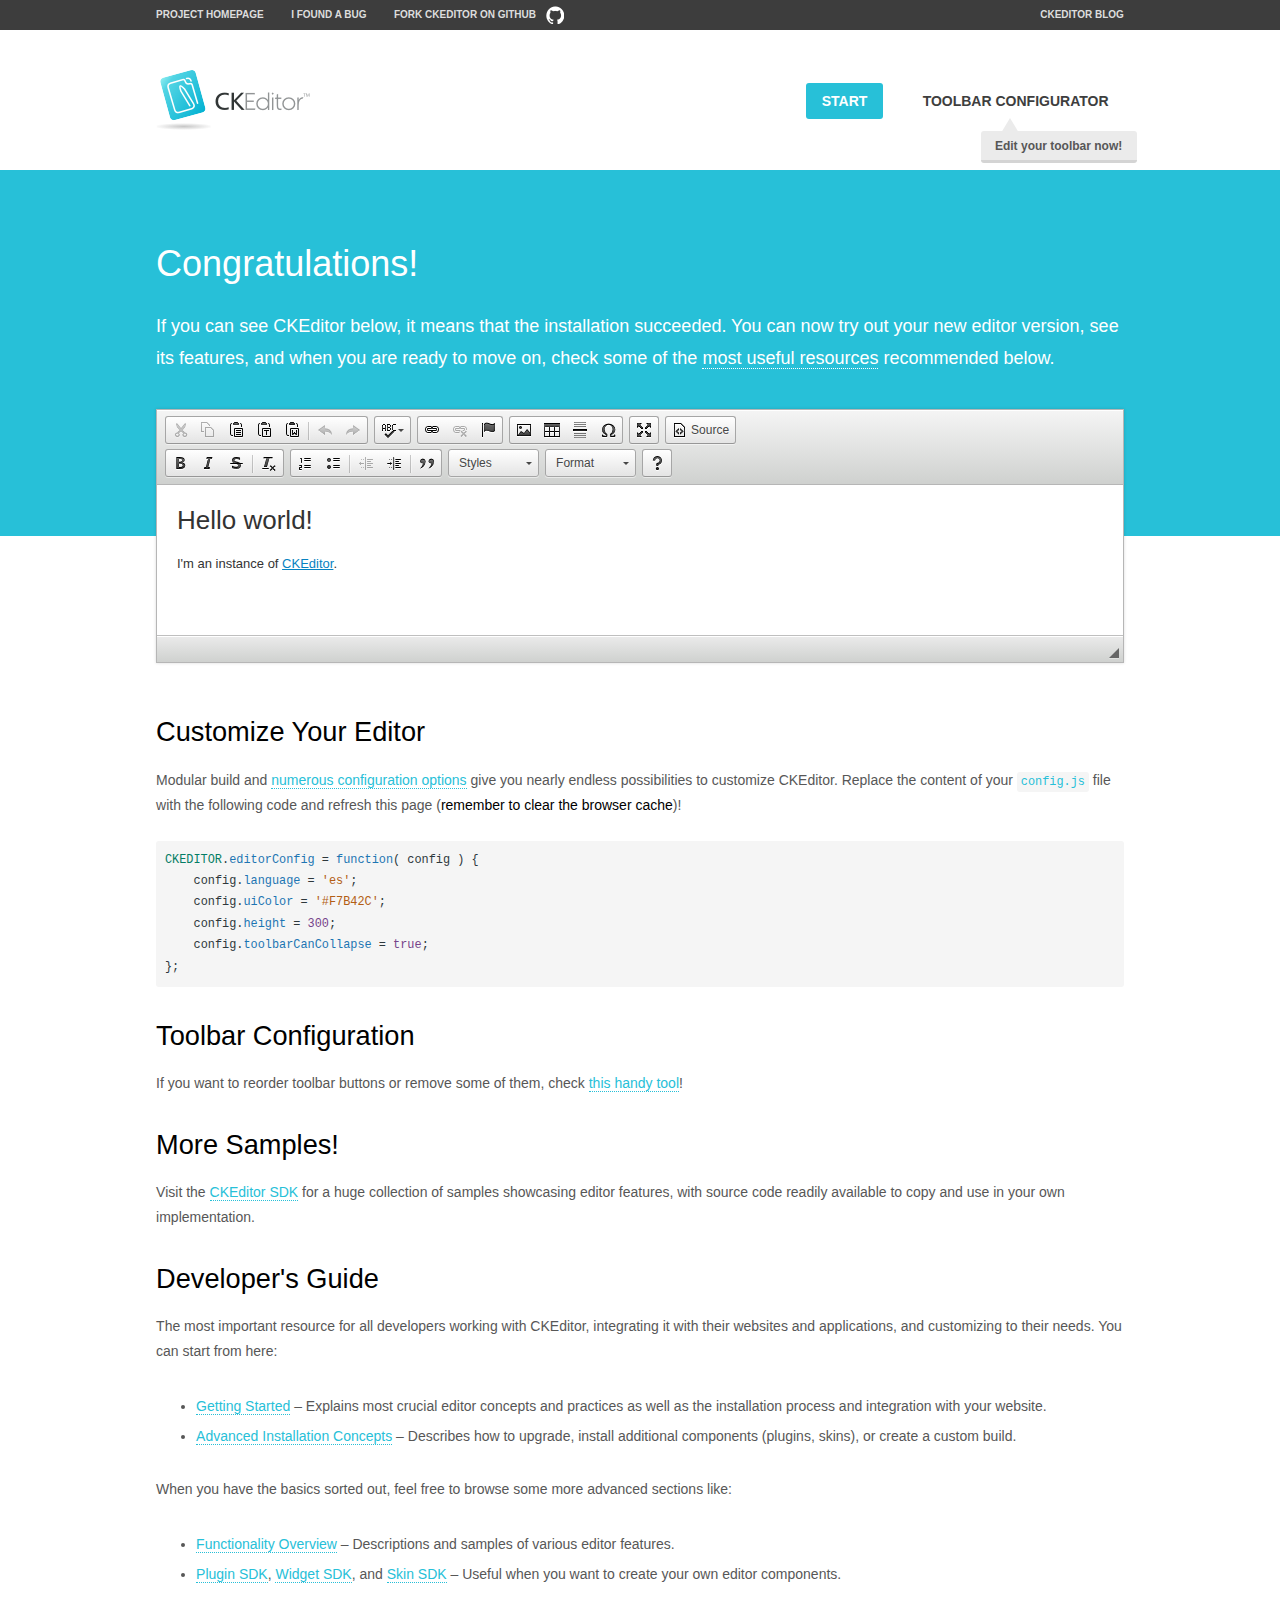
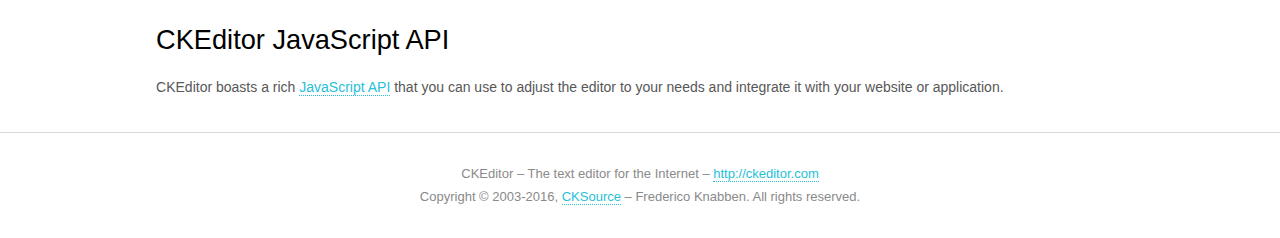
<file: assets/ckeditor/samples/index.html>
<!DOCTYPE html>
<!--
Copyright (c) 2003-2016, CKSource - Frederico Knabben. All rights reserved.
For licensing, see LICENSE.md or http://ckeditor.com/license
-->
<html>
<head>
	<meta charset="utf-8">
	<title>CKEditor Sample</title>
	<script src="../ckeditor.js"></script>
	<script src="js/sample.js"></script>
	<link rel="stylesheet" href="css/samples.css">
	<link rel="stylesheet" href="toolbarconfigurator/lib/codemirror/neo.css">
</head>
<body id="main">

<nav class="navigation-a">
	<div class="grid-container">
		<ul class="navigation-a-left grid-width-70">
			<li><a href="http://ckeditor.com">Project Homepage</a></li>
			<li><a href="http://dev.ckeditor.com/">I found a bug</a></li>
			<li><a href="http://github.com/ckeditor/ckeditor-dev" class="icon-pos-right icon-navigation-a-github">Fork CKEditor on GitHub</a></li>
		</ul>
		<ul class="navigation-a-right grid-width-30">
			<li><a href="http://ckeditor.com/blog-list">CKEditor Blog</a></li>
		</ul>
	</div>
</nav>

<header class="header-a">
	<div class="grid-container">
		<h1 class="header-a-logo grid-width-30">
			<a href="index.html"><img src="img/logo.png" alt="CKEditor Sample"></a>
		</h1>

		<nav class="navigation-b grid-width-70">
			<ul>
				<li><a href="index.html" class="button-a button-a-background">Start</a></li>
				<li><a href="toolbarconfigurator/index.html" class="button-a">Toolbar configurator <span class="balloon-a balloon-a-nw">Edit your toolbar now!</span></a></li>
			</ul>
		</nav>
	</div>
</header>

<main>
	<div class="adjoined-top">
		<div class="grid-container">
			<div class="content grid-width-100">
				<h1>Congratulations!</h1>
				<p>
					If you can see CKEditor below, it means that the installation succeeded.
					You can now try out your new editor version, see its features, and when you are ready to move on, check some of the <a href="#sample-customize">most useful resources</a> recommended below.
				</p>
			</div>
		</div>
	</div>
	<div class="adjoined-bottom">
		<div class="grid-container">
			<div class="grid-width-100">
				<div id="editor">
					<h1>Hello world!</h1>
					<p>I'm an instance of <a href="http://ckeditor.com">CKEditor</a>.</p>
				</div>
			</div>
		</div>
	</div>

	<div class="grid-container">
		<div class="content grid-width-100">
			<section id="sample-customize">
				<h2>Customize Your Editor</h2>
				<p>Modular build and <a href="http://docs.ckeditor.com/#!/guide/dev_configuration">numerous configuration options</a> give you nearly endless possibilities to customize CKEditor. Replace the content of your <code><a href="../config.js">config.js</a></code> file with the following code and refresh this page (<strong>remember to clear the browser cache</strong>)!</p>
		<pre class="cm-s-neo CodeMirror"><code><span style="padding-right: 0.1px;"><span class="cm-variable">CKEDITOR</span>.<span class="cm-property">editorConfig</span> <span class="cm-operator">=</span> <span class="cm-keyword">function</span>( <span class="cm-def">config</span> ) {</span>
<span style="padding-right: 0.1px;"><span class="cm-tab">	</span><span class="cm-variable-2">config</span>.<span class="cm-property">language</span> <span class="cm-operator">=</span> <span class="cm-string">'es'</span>;</span>
<span style="padding-right: 0.1px;"><span class="cm-tab">	</span><span class="cm-variable-2">config</span>.<span class="cm-property">uiColor</span> <span class="cm-operator">=</span> <span class="cm-string">'#F7B42C'</span>;</span>
<span style="padding-right: 0.1px;"><span class="cm-tab">	</span><span class="cm-variable-2">config</span>.<span class="cm-property">height</span> <span class="cm-operator">=</span> <span class="cm-number">300</span>;</span>
<span style="padding-right: 0.1px;"><span class="cm-tab">	</span><span class="cm-variable-2">config</span>.<span class="cm-property">toolbarCanCollapse</span> <span class="cm-operator">=</span> <span class="cm-atom">true</span>;</span>
<span style="padding-right: 0.1px;">};</span></code></pre>
			</section>

			<section>
				<h2>Toolbar Configuration</h2>
				<p>If you want to reorder toolbar buttons or remove some of them, check <a href="toolbarconfigurator/index.html">this handy tool</a>!</p>
			</section>

			<section>
				<h2>More Samples!</h2>
				<p>Visit the <a href="http://sdk.ckeditor.com">CKEditor SDK</a> for a huge collection of samples showcasing editor features, with source code readily available to copy and use in your own implementation.</p>
			</section>

			<section>
				<h2>Developer's Guide</h2>
				<p>The most important resource for all developers working with CKEditor, integrating it with their websites and applications, and customizing to their needs. You can start from here:</p>
				<ul>
					<li><a href="http://docs.ckeditor.com/#!/guide/dev_installation">Getting Started</a> &ndash; Explains most crucial editor concepts and practices as well as the installation process and integration with your website.</li>
					<li><a href="http://docs.ckeditor.com/#!/guide/dev_advanced_installation">Advanced Installation Concepts</a> &ndash; Describes how to upgrade, install additional components (plugins, skins), or create a custom build.</li>
				</ul>
					<p>When you have the basics sorted out, feel free to browse some more advanced sections like:</p>
				<ul>
					<li><a href="http://docs.ckeditor.com/#!/guide/dev_features">Functionality Overview</a> &ndash; Descriptions and samples of various editor features.</li>
					<li><a href="http://docs.ckeditor.com/#!/guide/plugin_sdk_intro">Plugin SDK</a>, <a href="http://docs.ckeditor.com/#!/guide/widget_sdk_intro">Widget SDK</a>, and <a href="http://docs.ckeditor.com/#!/guide/skin_sdk_intro">Skin SDK</a> &ndash; Useful when you want to create your own editor components.</li>
				</ul>
			</section>

			<section>
				<h2>CKEditor JavaScript API</h2>
				<p>CKEditor boasts a rich <a href="http://docs.ckeditor.com/#!/api">JavaScript API</a> that you can use to adjust the editor to your needs and integrate it with your website or application.</p>
			</section>
		</div>
	</div>
</main>

<footer class="footer-a grid-container">
	<div class="grid-container">
		<p class="grid-width-100">
			CKEditor &ndash; The text editor for the Internet &ndash; <a class="samples" href="http://ckeditor.com/">http://ckeditor.com</a>
		</p>
		<p class="grid-width-100" id="copy">
			Copyright &copy; 2003-2016, <a class="samples" href="http://cksource.com/">CKSource</a> &ndash; Frederico Knabben. All rights reserved.
		</p>
	</div>
</footer>
<script>
	initSample();
</script>

</body>
</html>
</file>
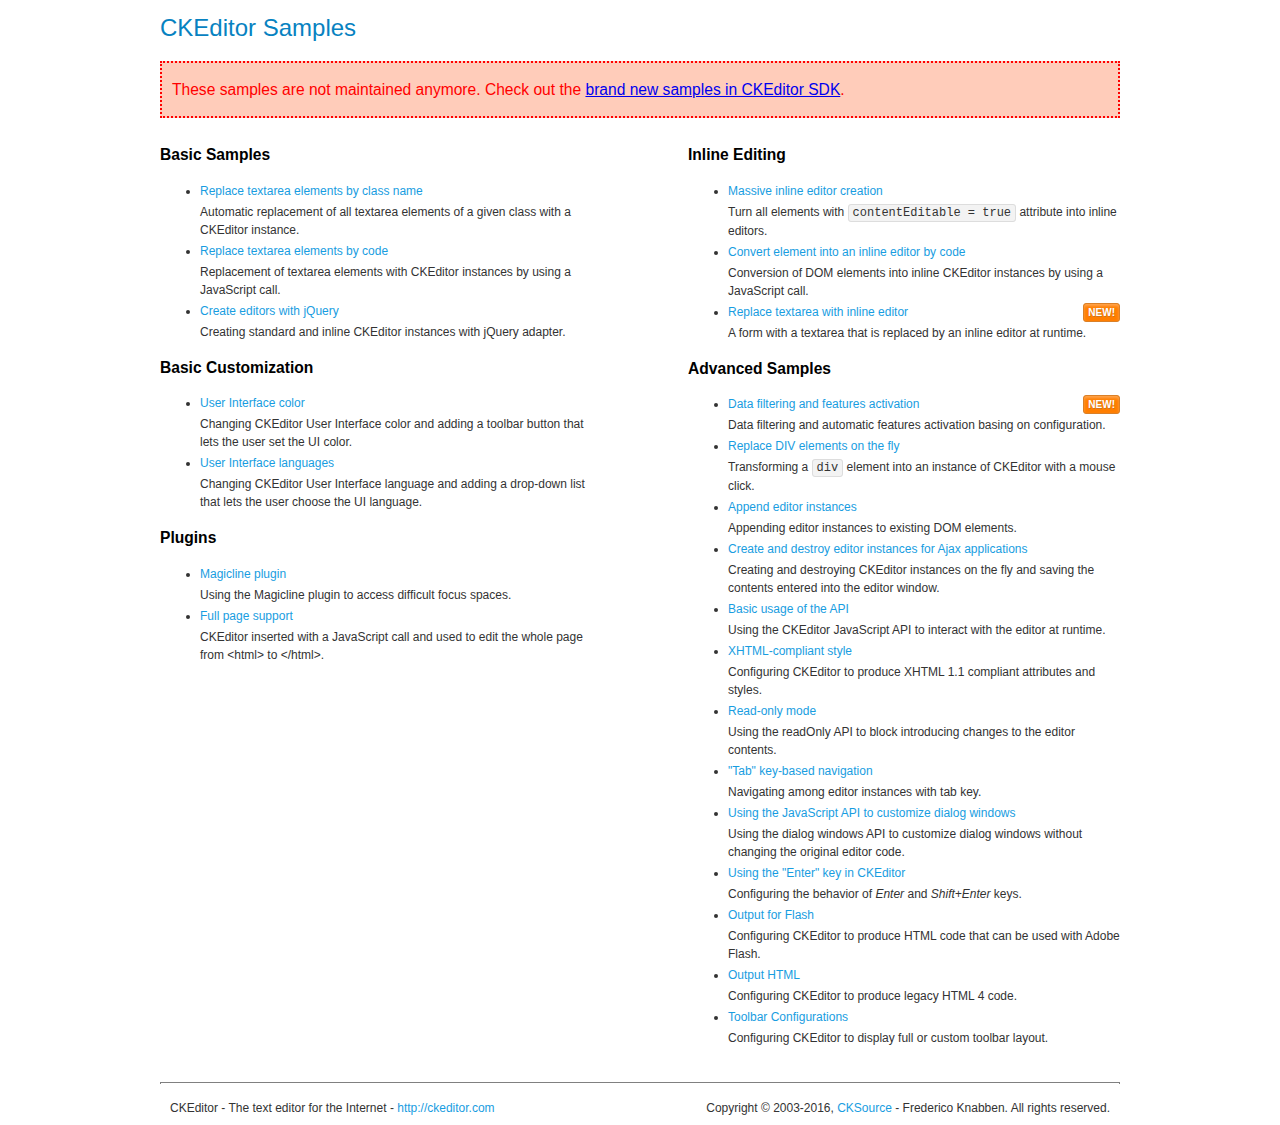
<file: assets/ckeditor/samples/old/index.html>
<!DOCTYPE html>
<!--
Copyright (c) 2003-2016, CKSource - Frederico Knabben. All rights reserved.
For licensing, see LICENSE.md or http://ckeditor.com/license
-->
<html>
<head>
	<meta charset="utf-8">
	<title>CKEditor Samples</title>
	<link rel="stylesheet" href="sample.css">
</head>
<body>
	<h1 class="samples">
		CKEditor Samples
	</h1>
	<div class="warning deprecated">
		These samples are not maintained anymore. Check out the <a href="http://sdk.ckeditor.com/">brand new samples in CKEditor SDK</a>.
	</div>
	<div class="twoColumns">
		<div class="twoColumnsLeft">
			<h2 class="samples">
				Basic Samples
			</h2>
			<dl class="samples">
				<dt><a class="samples" href="replacebyclass.html">Replace textarea elements by class name</a></dt>
				<dd>Automatic replacement of all textarea elements of a given class with a CKEditor instance.</dd>

				<dt><a class="samples" href="replacebycode.html">Replace textarea elements by code</a></dt>
				<dd>Replacement of textarea elements with CKEditor instances by using a JavaScript call.</dd>

				<dt><a class="samples" href="jquery.html">Create editors with jQuery</a></dt>
				<dd>Creating standard and inline CKEditor instances with jQuery adapter.</dd>
			</dl>

			<h2 class="samples">
				Basic Customization
			</h2>
			<dl class="samples">
				<dt><a class="samples" href="uicolor.html">User Interface color</a></dt>
				<dd>Changing CKEditor User Interface color and adding a toolbar button that lets the user set the UI color.</dd>

				<dt><a class="samples" href="uilanguages.html">User Interface languages</a></dt>
				<dd>Changing CKEditor User Interface language and adding a drop-down list that lets the user choose the UI language.</dd>
			</dl>


			<h2 class="samples">Plugins</h2>
<dl class="samples">
<dt><a class="samples" href="magicline/magicline.html">Magicline plugin</a></dt>
<dd>Using the Magicline plugin to access difficult focus spaces.</dd>

<dt><a class="samples" href="wysiwygarea/fullpage.html">Full page support</a></dt>
<dd>CKEditor inserted with a JavaScript call and used to edit the whole page from &lt;html&gt; to &lt;/html&gt;.</dd>
</dl>
		</div>
		<div class="twoColumnsRight">
			<h2 class="samples">
				Inline Editing
			</h2>
			<dl class="samples">
				<dt><a class="samples" href="inlineall.html">Massive inline editor creation</a></dt>
				<dd>Turn all elements with <code>contentEditable = true</code> attribute into inline editors.</dd>

				<dt><a class="samples" href="inlinebycode.html">Convert element into an inline editor by code</a></dt>
				<dd>Conversion of DOM elements into inline CKEditor instances by using a JavaScript call.</dd>

				<dt><a class="samples" href="inlinetextarea.html">Replace textarea with inline editor</a> <span class="new">New!</span></dt>
				<dd>A form with a textarea that is replaced by an inline editor at runtime.</dd>

				
			</dl>

			<h2 class="samples">
				Advanced Samples
			</h2>
			<dl class="samples">
				<dt><a class="samples" href="datafiltering.html">Data filtering and features activation</a> <span class="new">New!</span></dt>
				<dd>Data filtering and automatic features activation basing on configuration.</dd>

				<dt><a class="samples" href="divreplace.html">Replace DIV elements on the fly</a></dt>
				<dd>Transforming a <code>div</code> element into an instance of CKEditor with a mouse click.</dd>

				<dt><a class="samples" href="appendto.html">Append editor instances</a></dt>
				<dd>Appending editor instances to existing DOM elements.</dd>

				<dt><a class="samples" href="ajax.html">Create and destroy editor instances for Ajax applications</a></dt>
				<dd>Creating and destroying CKEditor instances on the fly and saving the contents entered into the editor window.</dd>

				<dt><a class="samples" href="api.html">Basic usage of the API</a></dt>
				<dd>Using the CKEditor JavaScript API to interact with the editor at runtime.</dd>

				<dt><a class="samples" href="xhtmlstyle.html">XHTML-compliant style</a></dt>
				<dd>Configuring CKEditor to produce XHTML 1.1 compliant attributes and styles.</dd>

				<dt><a class="samples" href="readonly.html">Read-only mode</a></dt>
				<dd>Using the readOnly API to block introducing changes to the editor contents.</dd>

				<dt><a class="samples" href="tabindex.html">"Tab" key-based navigation</a></dt>
				<dd>Navigating among editor instances with tab key.</dd>


				
<dt><a class="samples" href="dialog/dialog.html">Using the JavaScript API to customize dialog windows</a></dt>
<dd>Using the dialog windows API to customize dialog windows without changing the original editor code.</dd>

<dt><a class="samples" href="enterkey/enterkey.html">Using the &quot;Enter&quot; key in CKEditor</a></dt>
<dd>Configuring the behavior of <em>Enter</em> and <em>Shift+Enter</em> keys.</dd>

<dt><a class="samples" href="htmlwriter/outputforflash.html">Output for Flash</a></dt>
<dd>Configuring CKEditor to produce HTML code that can be used with Adobe Flash.</dd>

<dt><a class="samples" href="htmlwriter/outputhtml.html">Output HTML</a></dt>
<dd>Configuring CKEditor to produce legacy HTML 4 code.</dd>

<dt><a class="samples" href="toolbar/toolbar.html">Toolbar Configurations</a></dt>
<dd>Configuring CKEditor to display full or custom toolbar layout.</dd>

			</dl>
		</div>
	</div>
	<div id="footer">
		<hr>
		<p>
			CKEditor - The text editor for the Internet - <a class="samples" href="http://ckeditor.com/">http://ckeditor.com</a>
		</p>
		<p id="copy">
			Copyright &copy; 2003-2016, <a class="samples" href="http://cksource.com/">CKSource</a> - Frederico Knabben. All rights reserved.
		</p>
	</div>
</body>
</html>
</file>
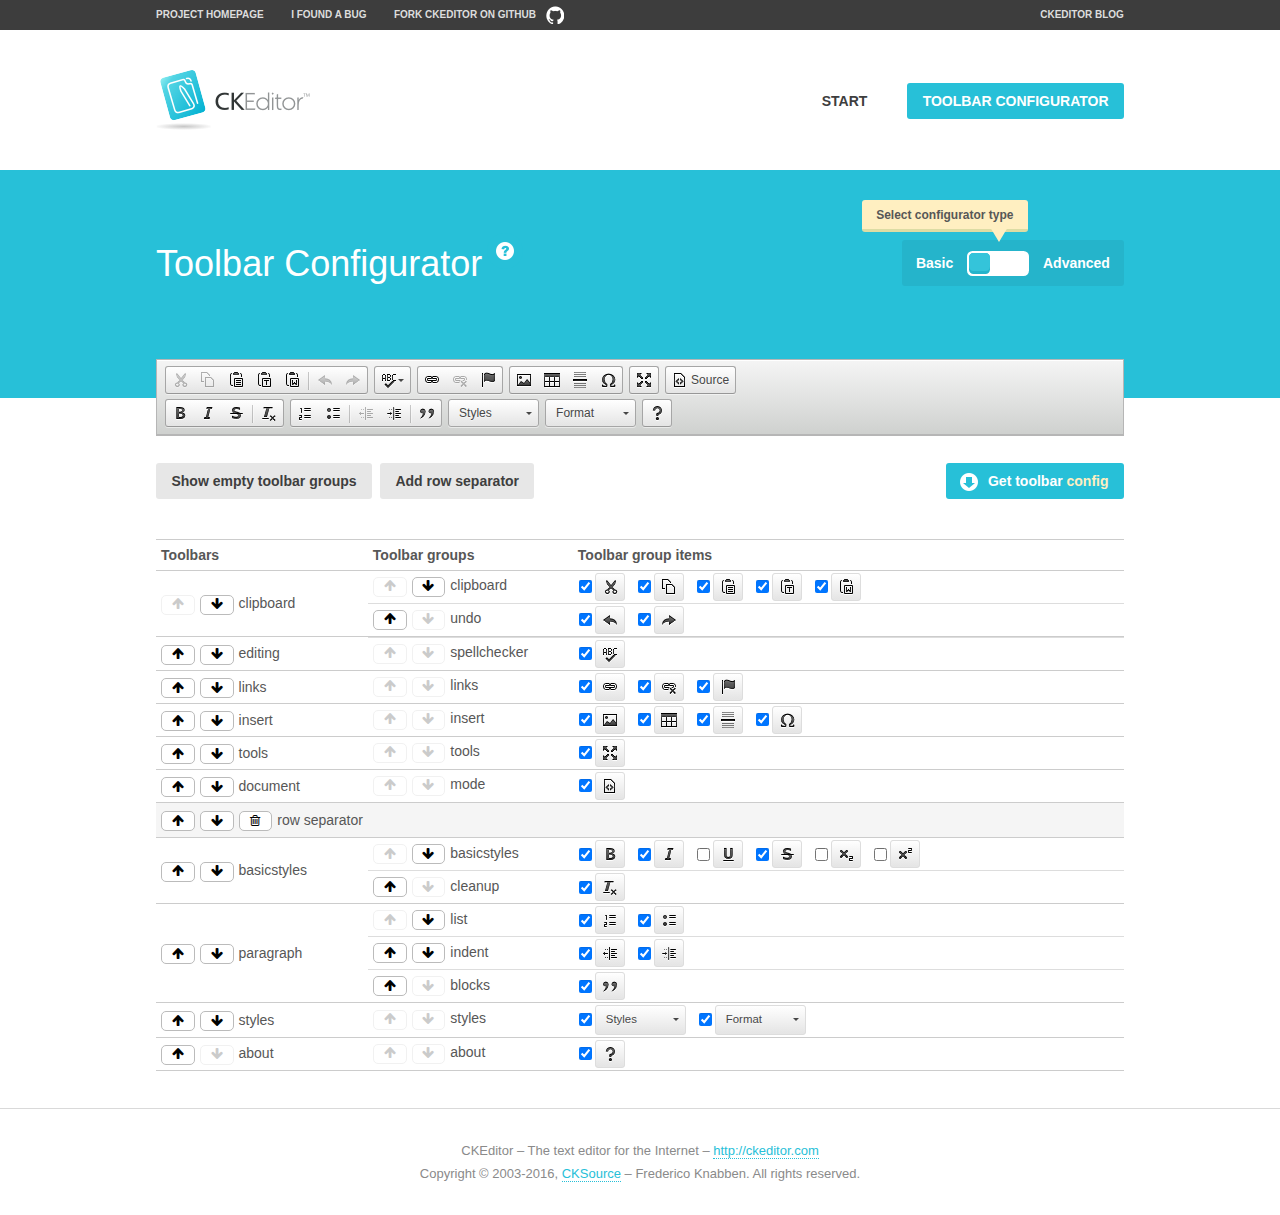
<file: assets/ckeditor/samples/toolbarconfigurator/index.html>
<!DOCTYPE html>
<!--
Copyright (c) 2003-2016, CKSource - Frederico Knabben. All rights reserved.
For licensing, see LICENSE.md or http://ckeditor.com/license
-->
<!--[if IE 8]><html class="ie8"><![endif]-->
<!--[if gt IE 8]><html><![endif]-->
<!--[if !IE]><!--><html><!--<![endif]-->
<head>
	<meta charset="utf-8">
	<title>Toolbar Configurator</title>
	<script src="../../ckeditor.js"></script>
	<script>
		if ( CKEDITOR.env.ie && CKEDITOR.env.version < 9 )
			CKEDITOR.tools.enableHtml5Elements( document );
	</script>
	<link rel="stylesheet" href="lib/codemirror/codemirror.css">
	<link rel="stylesheet" href="lib/codemirror/show-hint.css">
	<link rel="stylesheet" href="lib/codemirror/neo.css">
	<link rel="stylesheet" href="css/fontello.css">
	<link rel="stylesheet" href="../css/samples.css">
</head>
<body id="toolbar">

<nav class="navigation-a">
	<div class="grid-container">
		<ul class="navigation-a-left grid-width-70">
			<li><a href="http://ckeditor.com">Project Homepage</a></li>
			<li><a href="http://dev.ckeditor.com/">I found a bug</a></li>
			<li><a href="http://github.com/ckeditor/ckeditor-dev" class="icon-pos-right icon-navigation-a-github">Fork CKEditor on GitHub</a></li>
		</ul>
		<ul class="navigation-a-right grid-width-30">
			<li><a href="http://ckeditor.com/blog-list">CKEditor Blog</a></li>
		</ul>
	</div>
</nav>

<header class="header-a">
	<div class="grid-container">
		<h1 class="header-a-logo grid-width-30">
			<a href="../index.html"><img src="../img/logo.png" alt="CKEditor Logo"></a>
		</h1>
		<nav class="navigation-b grid-width-70">
			<ul>
				<li><a href="../index.html"  class="button-a">Start</a></li>
				<li><a href="index.html"  class="button-a button-a-background">Toolbar configurator</a></li>
			</ul>
		</nav>
	</div>
</header>

<main>
	<div class="adjoined-top">
		<div class="grid-container">
			<div class="content grid-width-100">
				<div class="grid-container-nested">
					<h1 class="grid-width-60">
						Toolbar Configurator
						<a href="#help-content" type="button" title="Configurator help" id="help" class="button-a button-a-background button-a-no-text icon-pos-left icon-question-mark">Help</a>
					</h1>

					<div class="grid-width-40 grid-switch-magic">
						<div class="switch">
							<span class="balloon-a balloon-a-se">Select configurator type</span>
							<input type="radio" name="radio" data-num="1" id="radio-basic" />
							<input type="radio" name="radio" data-num="2" id="radio-advanced" />
							<label data-for="1" for="radio-basic">Basic</label>
							<span class="switch-inner">
								<span class="handler"></span>
							</span>
							<label data-for="2" for="radio-advanced">Advanced</label>
						</div>
					</div>
				</div>
			</div>
		</div>
	</div>
	<div class="adjoined-bottom">
		<div class="grid-container">
			<div class="grid-width-100">
				<div class="editors-container">
					<div id="editor-basic"></div>
					<div id="editor-advanced"></div>
				</div>
			</div>
		</div>
	</div>

	<div class="grid-container configurator">
		<div class="content grid-width-100">
			<div class="configurator">
				<div>
					<div id="toolbarModifierWrapper"></div>
				</div>
			</div>
		</div>
	</div>

	<div id="help-content">
		<div class="grid-container">
			<div class="grid-width-100">
				<h2>What Am I Doing Here?</h2>

				<div class="grid-container grid-container-nested">
					<div class="basic">
						<div class="grid-width-50">
							<p>Arrange <a href="http://docs.ckeditor.com/#!/api/CKEDITOR.config-cfg-toolbarGroups">toolbar groups</a>, toggle <a href="http://docs.ckeditor.com/#!/api/CKEDITOR.config-cfg-removeButtons">button visibility</a> according to your needs and get your toolbar configuration.</p>
							<p>You can replace the content of the <a href="../../config.js"><code>config.js</code></a> file with the generated configuration. If you already set some configuration options you will need to merge both configurations.</p>
						</div>
						<div class="grid-width-50">
							<p>Read more about different ways of <a href="http://docs.ckeditor.com/#!/guide/dev_configuration">setting configuration</a> and do not forget about <strong>clearing browser cache</strong>.</p>
							<p>Arranging toolbar groups is the recommended way of configuring the toolbar, but if you need more freedom you can use the <a href="#advanced">advanced configurator</a>.</p>
						</div>
					</div>
					<div class="advanced" style="display: none;">
						<div class="grid-width-50">
							<p>With this code editor you can edit your <a href="http://docs.ckeditor.com/#!/api/CKEDITOR.config-cfg-toolbar">toolbar configuration</a> live.</p>
							<p>You can replace the content of the <a href="../../config.js"><code>config.js</code></a> file with the generated configuration. If you already set some configuration options you will need to merge both configurations.</p>
						</div>
						<div class="grid-width-50">
							<p>Read more about different ways of <a href="http://docs.ckeditor.com/#!/guide/dev_configuration">setting configuration</a> and do not forget about <strong>clearing browser cache</strong>.</p>
						</div>
					</div>
				</div>

				<p class="grid-container grid-container-nested">
					<button type="button" class="help-content-close grid-width-100 button-a button-a-background">Got it. Let's play!</button>
				</p>
			</div>
		</div>
	</div>
</main>

<footer class="footer-a grid-container">
	<p class="grid-width-100">
		CKEditor &ndash; The text editor for the Internet &ndash; <a class="samples" href="http://ckeditor.com/">http://ckeditor.com</a>
	</p>
	<p class="grid-width-100" id="copy">
		Copyright &copy; 2003-2016, <a class="samples" href="http://cksource.com/">CKSource</a> &ndash; Frederico Knabben. All rights reserved.
	</p>
</footer>

<script src="lib/codemirror/codemirror.js"></script>
<script src="lib/codemirror/javascript.js"></script>
<script src="lib/codemirror/show-hint.js"></script>

<script src="js/fulltoolbareditor.js"></script>
<script src="js/abstracttoolbarmodifier.js"></script>
<script src="js/toolbarmodifier.js"></script>
<script src="js/toolbartextmodifier.js"></script>
<script src="../js/sf.js"></script>

<script>
	( function() {
		'use strict';

		var mode = ( window.location.hash.substr( 1 ) === 'advanced' ) ? 'advanced' : 'basic',
			configuratorSection = CKEDITOR.document.findOne( 'main > .grid-container.configurator' ),
			basicInstruction = CKEDITOR.document.findOne( '#help-content .basic' ),
			advancedInstruction = CKEDITOR.document.findOne( '#help-content .advanced' ),

			// Configurator mode switcher.
			modeSwitchBasic = CKEDITOR.document.getById( 'radio-basic' ),
			modeSwitchAdvanced = CKEDITOR.document.getById( 'radio-advanced' );

		// Initial setup
		function updateSwitcher() {
			if ( mode === 'advanced' ) {
				modeSwitchAdvanced.$.checked = true;
			} else {
				modeSwitchBasic.$.checked = true;
			}
		}

		updateSwitcher();

		CKEDITOR.document.getWindow().on( 'hashchange', function( e ) {
			var hash = window.location.hash.substr( 1 );
			if ( !( hash === 'advanced' || hash === 'basic' ) ) {
				return;
			}
			mode = hash;
			onToolbarsDone( mode );
		} );

		CKEDITOR.document.getWindow().on( 'resize', function() {
			updateToolbar( ( mode === 'basic' ? toolbarModifier : toolbarTextModifier )[ 'editorInstance' ] );
		} );

		function onRefresh( modifier ) {
			modifier = modifier || this;

			if ( mode === 'basic' && modifier instanceof ToolbarConfigurator.ToolbarTextModifier ) {
				return;
			}

			// CodeMirror container becomes visible, so we need to refresh and to avoid rendering problems.
			if ( mode === 'advanced' && modifier instanceof ToolbarConfigurator.ToolbarTextModifier ) {
				modifier.codeContainer.refresh();
			}

			updateToolbar( modifier.editorInstance );
		}

		function updateToolbar( editor ) {
			var editorContainer = editor.container;

			// Not always editor is loaded.
			if ( !editorContainer ) {
				return;
			}

			var displayStyle = editorContainer.getStyle( 'display' );

			editorContainer.setStyle( 'display', 'block' );

			var newHeight = editorContainer.getSize( 'height' );

			var newMarginTop = parseInt( editorContainer.getComputedStyle( 'margin-top' ), 10 );
			newMarginTop = ( isNaN( newMarginTop ) ? 0 : Number( newMarginTop ) );

			var newMarginBottom = parseInt( editorContainer.getComputedStyle( 'margin-bottom' ), 10 );
			newMarginBottom = ( isNaN( newMarginBottom ) ? 0 : Number( newMarginBottom ) );

			var result = newHeight + newMarginTop + newMarginBottom;

			editorContainer.setStyle( 'display', displayStyle );

			editor.container.getAscendant( 'div' ).setStyle( 'height', result + 'px' );
		}

		var toolbarModifier = new ToolbarConfigurator.ToolbarModifier( 'editor-basic' );

		var done = 0;
		toolbarModifier.init( onToolbarInit );
		toolbarModifier.onRefresh = onRefresh;

		CKEDITOR.document.getById( 'toolbarModifierWrapper' ).append( toolbarModifier.mainContainer );

		var toolbarTextModifier = new ToolbarConfigurator.ToolbarTextModifier( 'editor-advanced' );
		toolbarTextModifier.init( onToolbarInit );
		toolbarTextModifier.onRefresh = onRefresh;

		function onToolbarInit() {
			if ( ++done === 2 ) {
				onToolbarsDone();

				positionSticky.watch( CKEDITOR.document.findOne( '.toolbar' ), function() {
					return mode === 'advanced';
				} );
			}
		}

		function onToolbarsDone() {
			if ( mode === 'basic' ) {
				toggleModeBasic( false );
			} else {
				toggleModeAdvanced( false );
			}

			updateSwitcher();

			setTimeout( function() {
				CKEDITOR.document.findOne( '.editors-container' ).addClass( 'active' );
				CKEDITOR.document.findOne( '#toolbarModifierWrapper' ).addClass( 'active' );
			}, 200 );
		}

		CKEDITOR.document.getById( 'toolbarModifierWrapper' ).append( toolbarTextModifier.mainContainer );

		function toogleModeSwitch( onElement, offElement, onModifier, offModifier ) {
			onElement.addClass( 'fancy-button-active' );
			offElement.removeClass( 'fancy-button-active' );

			onModifier.showUI();
			offModifier.hideUI();
		}

		function toggleModeBasic( callOnRefresh ) {
			callOnRefresh = ( callOnRefresh !== false );
			mode = 'basic';
			window.location.hash = '#basic';
			toogleModeSwitch( modeSwitchBasic, modeSwitchAdvanced, toolbarModifier, toolbarTextModifier );

			configuratorSection.removeClass( 'freed-width' );
			basicInstruction.show();
			advancedInstruction.hide();

			callOnRefresh && onRefresh( toolbarModifier );
		}

		function toggleModeAdvanced( callOnRefresh ) {
			callOnRefresh = ( callOnRefresh !== false );
			mode = 'advanced';
			window.location.hash = '#advanced';
			toogleModeSwitch( modeSwitchAdvanced, modeSwitchBasic, toolbarTextModifier, toolbarModifier );

			configuratorSection.addClass( 'freed-width' );
			advancedInstruction.show();
			basicInstruction.hide();

			callOnRefresh && onRefresh( toolbarTextModifier );
		}

		modeSwitchBasic.on( 'click', toggleModeBasic );
		modeSwitchAdvanced.on( 'click', toggleModeAdvanced );

		//
		// Position:sticky for the toolbar.
		//

		// Will make elements behave like they were styled with position:sticky.
		var positionSticky = {
			// Store object: {
			// 		element: CKEDITOR.dom.element, // Element which will float.
			// 		placeholder: CKEDITOR.dom.element, // Placeholder which is place to prevent page bounce.
			// 		isFixed: boolean // Whether element float now.
			// }
			watched: [],

			active: [],

			staticContainer: null,

			init: function() {
				var element = CKEDITOR.dom.element.createFromHtml(
					'<div class="staticContainer">' +
						'<div class="grid-container" >' +
							'<div class="grid-width-100">' +
								'<div class="inner"></div>' +
							'</div>' +
						'</div>' +
					'</div>' );

				this.staticContainer = element.findOne( '.inner' );

				CKEDITOR.document.getBody().append( element );
			},

			watch: function( element, preventFunc ) {
				this.watched.push( {
					element: element,
					placeholder: new CKEDITOR.dom.element( 'div' ),
					isFixed: false,
					preventFunc: preventFunc
				} );
			},

			checkAll: function() {
				for ( var i = 0; i < this.watched.length; i++ ) {
					this.check( this.watched[ i ] );
				}
			},

			check: function( element ) {
				var isFixed = element.isFixed;
				var shouldBeFixed = this.shouldBeFixed( element );

				// Nothing to be done.
				if ( isFixed === shouldBeFixed ) {
					return;
				}

				var placeholder = element.placeholder;

				if ( isFixed ) {
					// Unfixing.

					element.element.insertBefore( placeholder );
					placeholder.remove();

					element.element.removeStyle( 'margin' );

					this.active.splice( CKEDITOR.tools.indexOf( this.active, element ), 1 );

				} else {
					// Fixing.
					placeholder.setStyle( 'width', element.element.getSize( 'width' ) + 'px' );
					placeholder.setStyle( 'height', element.element.getSize( 'height' ) + 'px' );
					placeholder.setStyle( 'margin-bottom', element.element.getComputedStyle( 'margin-bottom' ) );
					placeholder.setStyle( 'display', element.element.getComputedStyle( 'display' ) );
					placeholder.insertAfter( element.element );

					this.staticContainer.append( element.element );

					this.active.push( element );
				}

				element.isFixed = !element.isFixed;
			},

			shouldBeFixed: function( element ) {
				if ( element.preventFunc && element.preventFunc() ) {
					return false;
				}

				// If element is already fixed we are checking it's placeholder.
				var related = ( element.isFixed ? element.placeholder : element.element ),
					clientRect = related.$.getBoundingClientRect(),
					staticHeight = this.staticContainer.getSize('height' ),
					elemHeight = element.element.getSize( 'height' );

				if ( element.isFixed ) {
					return ( clientRect.top + elemHeight < staticHeight );
				} else {
					return ( clientRect.top < staticHeight );
				}
			}
		};

		positionSticky.init();

		CKEDITOR.document.getWindow().on( 'scroll',
			new CKEDITOR.tools.eventsBuffer( 100, positionSticky.checkAll, positionSticky ).input
		);

		// Make the toolbar sticky.
		positionSticky.watch( CKEDITOR.document.findOne( '.editors-container' ) );

		// Help button and help-content.
		( function() {
			var helpButton = CKEDITOR.document.getById( 'help' ),
				helpContent = CKEDITOR.document.getById( 'help-content' );

			// Don't show help button on IE8 because it's unsupported by Pico Modal.
			if ( CKEDITOR.env.ie && CKEDITOR.env.version == 8 ) {
				helpButton.hide();
			} else {
				// Display help modal when the button is clicked.
				helpButton.on( 'click', function( evt ) {
					SF.modal( {
						// Clone modal content from DOM.
						content: helpContent.getHtml(),

						afterCreate: function( modal ) {
							// Enable modal content button to close the modal.
							new CKEDITOR.dom.element( modal.modalElem() ).findOne( '.help-content-close' ).once( 'click', modal.close );
						}
					} ).show();
				} );
			}
		} )();
	} )();
</script>
</body>
</html>
</file>
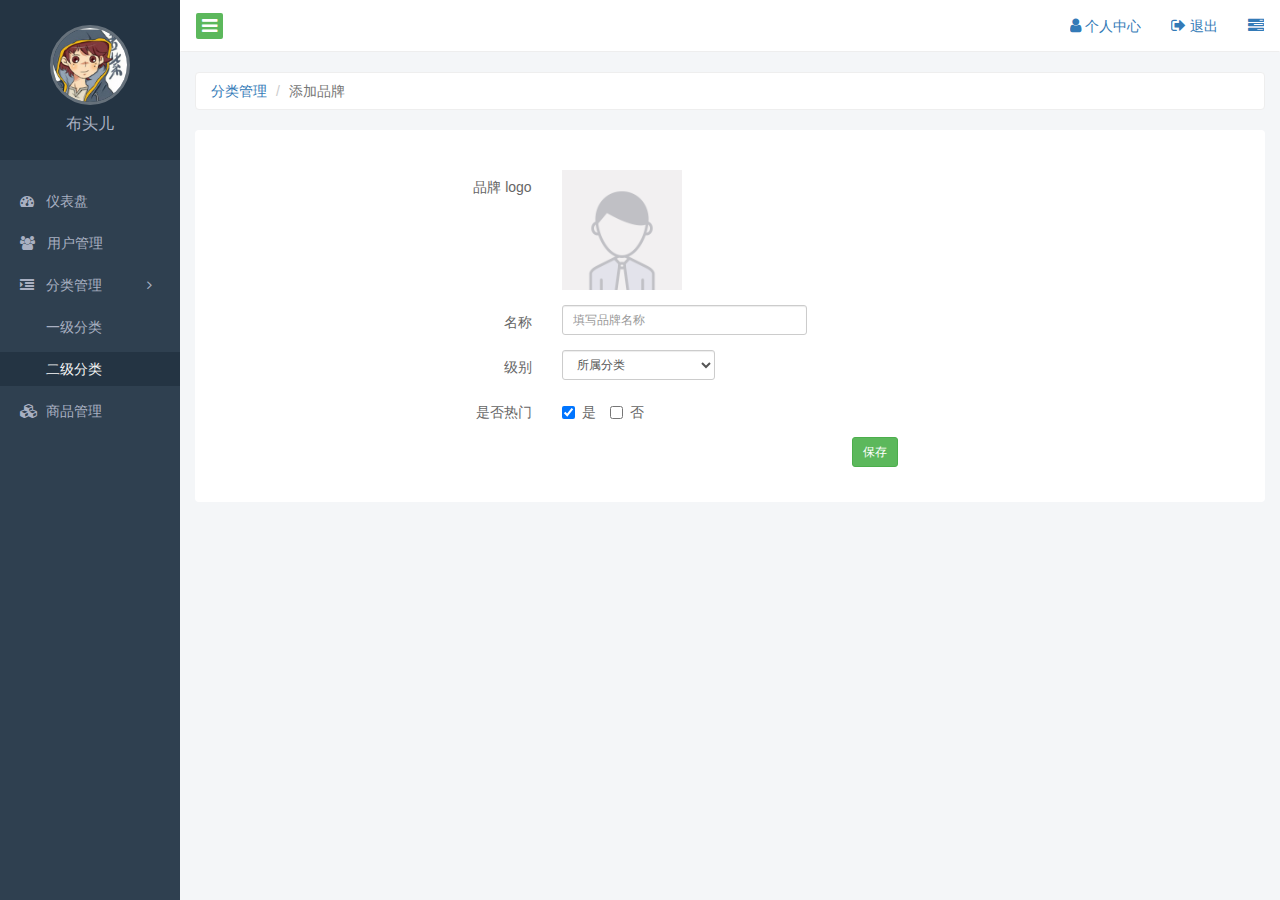
<file: brand_add.html>
<!DOCTYPE html>
<html lang="en">
<head>
    <meta charset="UTF-8">
    <title>乐淘 - 后台管理</title>
    <link rel="stylesheet" href="./assets/bootstrap/css/bootstrap.min.css">
    <link rel="stylesheet" href="./assets/font-awesome/css/font-awesome.css">
    <link rel="stylesheet" href="./assets/nprogress/nprogress.css">
    <link rel="stylesheet" href="./css/index.css">
</head>
<body>
    
    <!-- 侧边栏 -->
    <div class="aside">
        <!-- 个人资料 -->
        <div class="profile">
            <!-- 头像 -->
            <div class="avatar img-circle">
                <img src="./uploads/avatar.jpg">
            </div>
            <h4>布头儿</h4>
        </div>
        <!-- 导航菜单 -->
        <div class="navs">
            <ul class="list-unstyled">
                <li>
                    <a href="./index.html">
                        <i class="fa fa-dashboard"></i>
                        仪表盘
                    </a>
                </li>
                <li>
                    <a href="./user_list.html">
                        <i class="fa fa-group"></i>
                        用户管理
                    </a>
                </li>
                <li>
                    <a href="javascript:;">
                        <i class="fa fa-indent"></i>
                        分类管理
                        <i class="arrow fa fa-angle-right"></i>
                    </a>
                    <ul class="list-unstyled show">
                        <li>
                            <a href="./category.html">
                                 一级分类
                            </a>
                        </li>
                        <li>
                            <a href="./brand.html" class="active">
                                二级分类
                            </a>
                        </li>
                    </ul>
                </li>
                <li>
                    <a href="./goods_list.html">
                        <i class="fa fa-cubes pull-left"></i>
                        商品管理
                    </a>
                </li>
            </ul>
        </div>
    </div>
    <!-- 主体 -->
    <div class="main">
        <div class="container-fluid">
            <!-- 头部 -->
            <div class="header">
                <nav class="navbar navbar-custom">
                    <div class="navbar-header">
                        <a href="javascript:;" class="navbar-brand">
                            <i class="fa fa-navicon"></i>
                        </a>
                    </div>
                    <ul class="nav navbar-nav navbar-right">
                        <li>
                            <a href="./settings.html">
                                <i class="fa fa-user"></i>
                                个人中心
                            </a>
                        </li>
                        <li>
                            <a href="javascript:;">
                                <i class="fa fa-sign-out"></i>
                                退出
                            </a>
                        </li>
                        <li>
                            <a href="javascript:;">
                                <i class="fa fa-tasks"></i>
                            </a>
                        </li>
                    </ul>
                </nav>          
            </div>
            <div class="body category">
                <!-- 面包屑 -->
                <ol class="breadcrumb">
                    <li><a href="javascript:;">分类管理</a></li>
                    <li class="active">添加品牌</li>
                </ol>
                <div class="category-add">
                    <form action="" class="form-horizontal">
                        <div class="form-group">
                            <label for="" class="col-xs-4 control-label">品牌 logo</label>
                            <div class="col-xs-1 preview">
                                <img src="./images/default.png">
                                <input type="file" id="upfile">
                                <div class="cover">
                                    <i class="fa fa-upload"></i>                  
                                </div>
                            </div>
                        </div>
                        <div class="form-group">
                            <label for="" class="col-xs-4 control-label">名称</label>
                            <div class="col-xs-3">
                                <input type="text" class="form-control input-sm" placeholder="填写品牌名称">
                            </div>
                        </div>
                        <div class="form-group">
                            <label for="" class="col-xs-4 control-label">级别</label>
                            <div class="col-xs-2">
                                <select name="" class="form-control input-sm">
                                    <option value="">所属分类</option>
                                    <option value="">前端开发</option>
                                    <option value="">后端开发</option>
                                    <option value="">数据库</option>
                                    <option value="">视觉设计</option>
                                </select>
                            </div>
                        </div>
                        <div class="form-group">
                            <label for="" class="col-xs-4 control-label">是否热门</label>
                            <div class="col-xs-3">
                                <label class="checkbox-inline">
                                    <input type="checkbox" checked> 是
                                </label>
                                <label class="checkbox-inline">
                                    <input type="checkbox"> 否
                                </label>
                            </div>
                        </div>
                        <div class="form-group">
                            <div class="col-xs-8">
                                <a href="javascript:;" class="btn btn-success btn-sm pull-right">保存</a>
                            </div>                          
                        </div>
                    </form>
                </div>
            </div>
        </div>
    </div>

    <script src="./assets/jquery/jquery.min.js"></script>
    <script src="./assets/bootstrap/js/bootstrap.min.js"></script>
    <script src="./assets/nprogress/nprogress.js"></script>
    <script src="./js/common.js"></script>
</body>
</html>
</file>
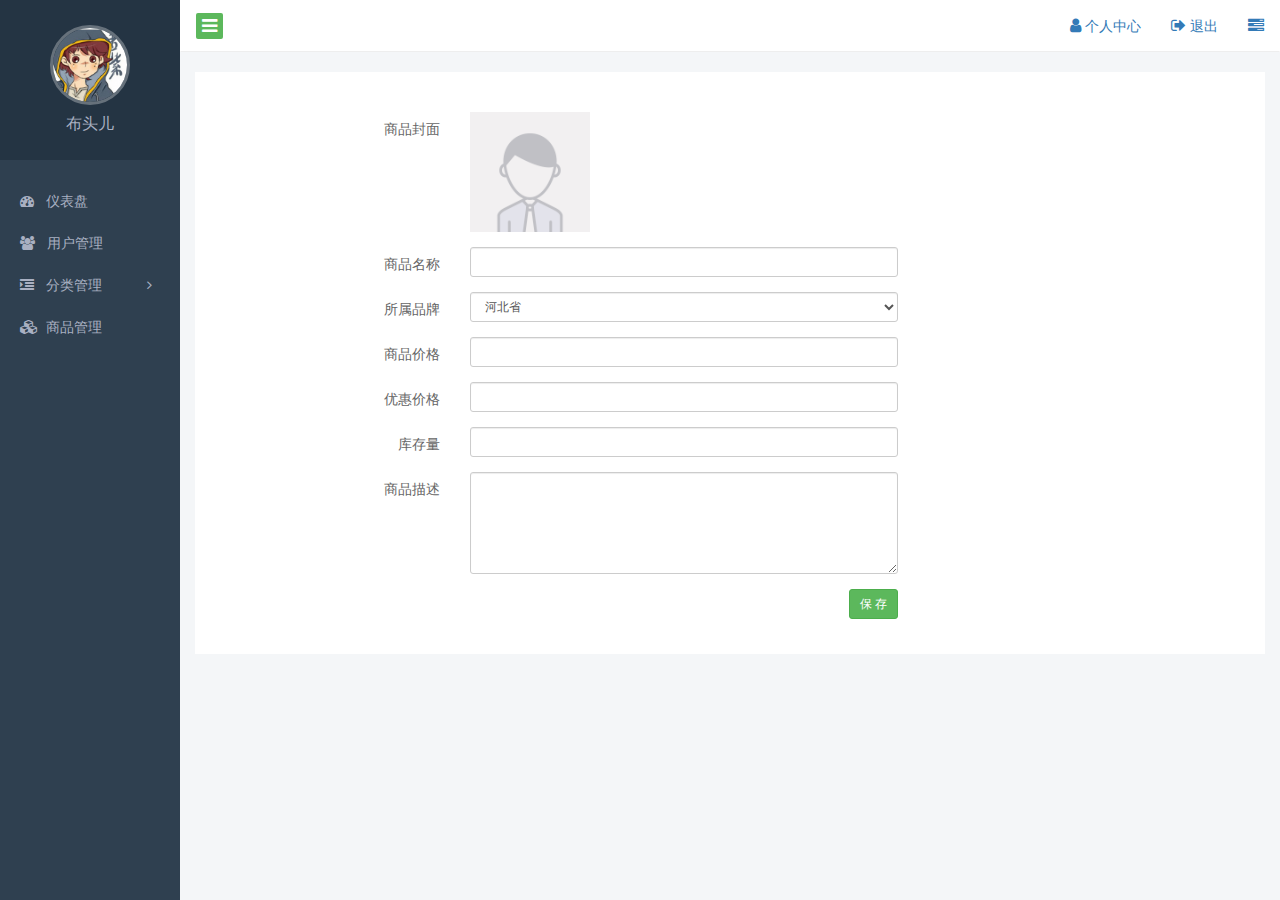
<file: goods_add.html>
<!DOCTYPE html>
<html lang="en">
<head>
    <meta charset="UTF-8">
    <title>乐淘 - 后台管理</title>
    <link rel="stylesheet" href="./assets/bootstrap/css/bootstrap.min.css">
    <link rel="stylesheet" href="./assets/font-awesome/css/font-awesome.css">
    <link rel="stylesheet" href="./assets/nprogress/nprogress.css">
    <link rel="stylesheet" href="./css/index.css">
</head>
<body>
    
    <!-- 侧边栏 -->
    <div class="aside">
        <!-- 个人资料 -->
        <div class="profile">
            <!-- 头像 -->
            <div class="avatar img-circle">
                <img src="./uploads/avatar.jpg">
            </div>
            <h4>布头儿</h4>
        </div>
        <!-- 导航菜单 -->
        <div class="navs">
            <ul class="list-unstyled">
                <li>
                    <a href="./index.html">
                        <i class="fa fa-dashboard"></i>
                        仪表盘
                    </a>
                </li>
                <li>
                    <a href="./user_list.html">
                        <i class="fa fa-group"></i>
                        用户管理
                    </a>
                </li>
                <li>
                    <a href="javascript:;">
                        <i class="fa fa-indent"></i>
                        分类管理
                        <i class="arrow fa fa-angle-right"></i>
                    </a>
                    <ul class="list-unstyled">
                        <li>
                            <a href="./category.html">
                                 一级分类
                            </a>
                        </li>
                        <li>
                            <a href="./brand.html">
                                二级分类
                            </a>
                        </li>
                    </ul>
                </li>
                <li>
                    <a href="./goods_list.html">
                        <i class="fa fa-cubes pull-left"></i>
                        商品管理
                    </a>
                </li>
            </ul>
        </div>
    </div>
    <!-- 主体 -->
    <div class="main">
        <div class="container-fluid">
            <!-- 头部 -->
            <div class="header">
                <nav class="navbar navbar-custom">
                    <div class="navbar-header">
                        <a href="javascript:;" class="navbar-brand">
                            <i class="fa fa-navicon"></i>
                        </a>
                    </div>
                    <ul class="nav navbar-nav navbar-right">
                        <li>
                            <a href="./settings.html">
                                <i class="fa fa-user"></i>
                                个人中心
                            </a>
                        </li>
                        <li>
                            <a href="javascript:;">
                                <i class="fa fa-sign-out"></i>
                                退出
                            </a>
                        </li>
                        <li>
                            <a href="javascript:;">
                                <i class="fa fa-tasks"></i>
                            </a>
                        </li>
                    </ul>
                </nav>          
            </div>
            <!-- 讲师资料 -->
            <div class="body">
                <div class="goods-add">
                    <form action="" class="form-horizontal">
                        <div class="form-group">
                            <label for="" class="col-xs-3 control-label">商品封面</label>
                            <div class="col-xs-2 preview">
                                <img src="./images/default.png">
                                <input type="file" id="upfile">
                                <div class="cover">
                                    <i class="fa fa-upload"></i>                  
                                </div>
                            </div>
                        </div>
                        <div class="form-group">
                            <label for="" class="col-xs-3 control-label">商品名称</label>
                            <div class="col-xs-5">
                                <input type="text" class="form-control input-sm">
                            </div>
                        </div>
                        <div class="form-group">
                            <label for="" class="col-xs-3 control-label">所属品牌</label>
                            <div class="col-xs-5">
                                <select name="" class="form-control input-sm">
                                    <option value="">河北省</option>
                                    <option value="">山东省</option>
                                    <option value="">北京市</option>
                                </select>
                            </div>
                        </div>
                        <div class="form-group">
                            <label for="" class="col-xs-3 control-label">商品价格</label>
                            <div class="col-xs-5">
                                <input type="text" class="form-control input-sm">
                            </div>
                        </div>
                        <div class="form-group">
                            <label for="" class="col-xs-3 control-label">优惠价格</label>
                            <div class="col-xs-5">
                                <input type="text" class="form-control input-sm">
                            </div>
                        </div>
                        <div class="form-group">
                            <label for="" class="col-xs-3 control-label">库存量</label>
                            <div class="col-xs-5">
                                <input type="text" class="form-control input-sm">
                            </div>
                        </div>
                        <div class="form-group">
                            <label for="" class="col-xs-3 control-label">商品描述</label>
                            <div class="col-xs-5 ckeditor">
                                <textarea name="" rows="5" class="form-control input-sm"></textarea>
                            </div>
                        </div>
                        <div class="form-group">
                            <div class="col-xs-8">
                                <a href="javascript:;" class="btn btn-success btn-sm pull-right">保 存</a>
                            </div>
                        </div>
                    </form>
                </div>
            </div>
        </div>
    </div>

    <script src="./assets/jquery/jquery.min.js"></script>
    <script src="./assets/bootstrap/js/bootstrap.min.js"></script>
    <script src="./assets/nprogress/nprogress.js"></script>
    <script src="./js/common.js"></script>
</body>
</html>
</file>
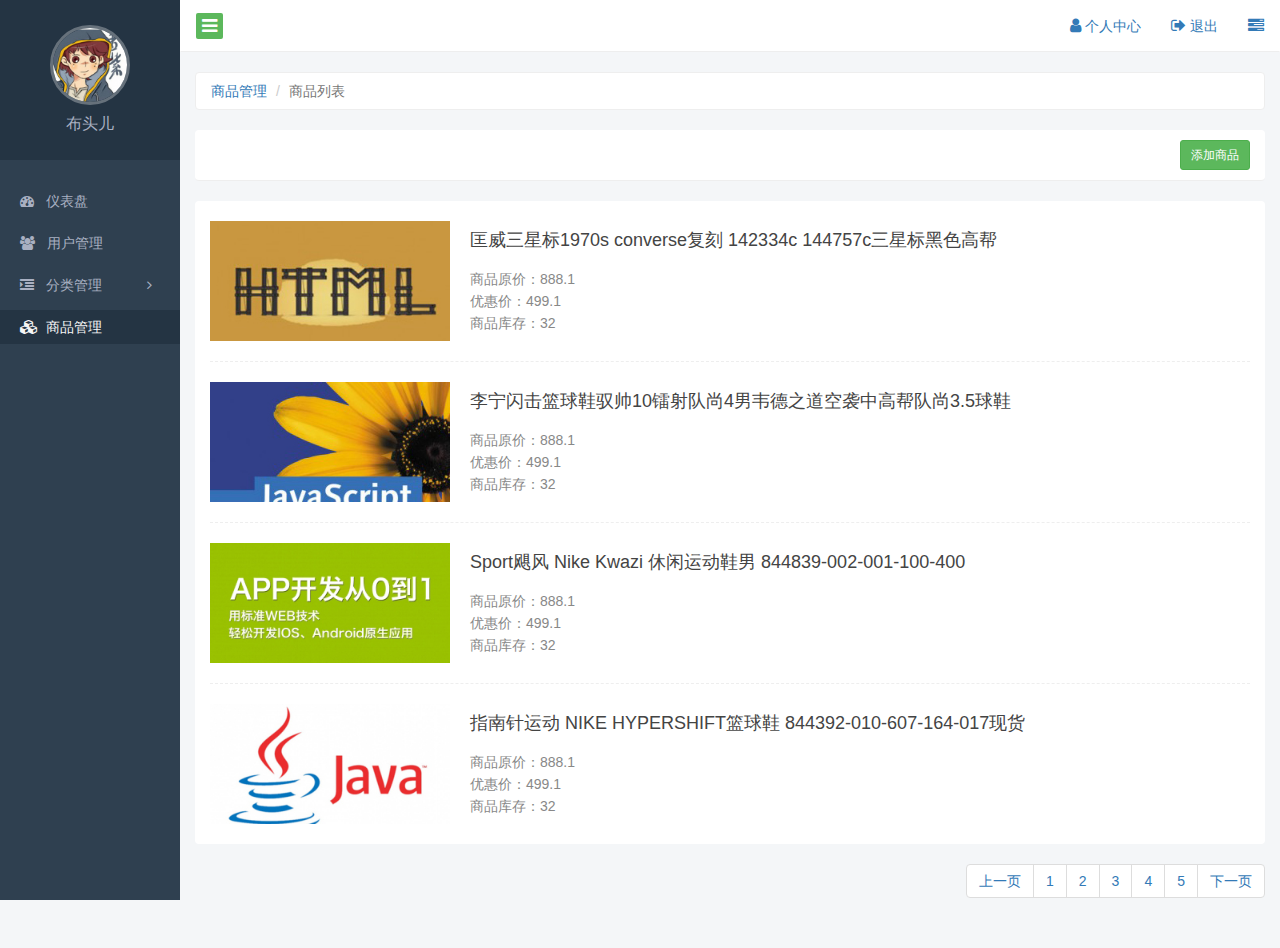
<file: goods_list.html>
<!DOCTYPE html>
<html lang="en">
<head>
    <meta charset="UTF-8">
    <title>乐淘 - 后台管理</title>
    <link rel="stylesheet" href="./assets/bootstrap/css/bootstrap.min.css">
    <link rel="stylesheet" href="./assets/font-awesome/css/font-awesome.css">
    <link rel="stylesheet" href="./assets/nprogress/nprogress.css">
    <link rel="stylesheet" href="./css/index.css">
</head>
<body>
    <!-- 侧边栏 -->
    <div class="aside">
        <!-- 个人资料 -->
        <div class="profile">
            <!-- 头像 -->
            <div class="avatar img-circle">
                <img src="./uploads/avatar.jpg">
            </div>
            <h4>布头儿</h4>
        </div>
        <!-- 导航菜单 -->
        <div class="navs">
            <ul class="list-unstyled">
                <li>
                    <a href="./index.html">
                        <i class="fa fa-dashboard"></i>
                        仪表盘
                    </a>
                </li>
                <li>
                    <a href="./user_list.html">
                        <i class="fa fa-group"></i>
                        用户管理
                    </a>
                </li>
                <li>
                    <a href="javascript:;">
                        <i class="fa fa-indent"></i>
                        分类管理
                        <i class="arrow fa fa-angle-right"></i>
                    </a>
                    <ul class="list-unstyled">
                        <li>
                            <a href="./category.html">
                                 一级分类
                            </a>
                        </li>
                        <li>
                            <a href="./brand.html">
                                二级分类
                            </a>
                        </li>
                    </ul>
                </li>
                <li>
                    <a href="./goods_list.html" class="active">
                        <i class="fa fa-cubes pull-left"></i>
                        商品管理
                    </a>
                </li>
            </ul>
        </div>
    </div>
    <!-- 主体 -->
    <div class="main">
        <div class="container-fluid">
            <!-- 头部 -->
            <div class="header">
                <nav class="navbar navbar-custom">
                    <div class="navbar-header">
                        <a href="javascript:;" class="navbar-brand">
                            <i class="fa fa-navicon"></i>
                        </a>
                    </div>
                    <ul class="nav navbar-nav navbar-right">
                        <li>
                            <a href="./settings.html">
                                <i class="fa fa-user"></i>
                                个人中心
                            </a>
                        </li>
                        <li>
                            <a href="javascript:;">
                                <i class="fa fa-sign-out"></i>
                                退出
                            </a>
                        </li>
                        <li>
                            <a href="javascript:;">
                                <i class="fa fa-tasks"></i>
                            </a>
                        </li>
                    </ul>
                </nav>          
            </div>
            <!-- 客户列表 -->
            <div class="body goods-list">
                <!-- 面包屑 -->
                <ol class="breadcrumb">
                    <li><a href="javascript:;">商品管理</a></li>
                    <li class="active">商品列表</li>
                </ol>
                <div class="page-title">
                    <a href="./goods_add.html" class="btn btn-success btn-sm pull-right">添加商品</a>
                </div>
                <div class="goods">
                    <div class="item">
                        <div class="pic">
                            <img src="./uploads/course_1.jpg" alt="">
                        </div>
                        <div class="info">
                            <a href="javascript:;">匡威三星标1970s converse复刻 142334c 144757c三星标黑色高帮</a>
                            <ul class="list-unstyled">
                                <li>
                                    <span>商品原价：888.1</span>
                                </li>
                                <li>
                                    <span>优惠价：499.1</span>
                                </li>
                                <li>
                                    <span>商品库存：32</span>
                                </li>
                            </ul>
                        </div>
                    </div>
                    <div class="item">
                        <div class="pic">
                            <img src="./uploads/course_2.jpg" alt="">
                        </div>
                        <div class="info">
                            <a href="javascript:;">李宁闪击篮球鞋驭帅10镭射队尚4男韦德之道空袭中高帮队尚3.5球鞋</a>
                            <ul class="list-unstyled">
                                <li>
                                    <span>商品原价：888.1</span>
                                </li>
                                <li>
                                    <span>优惠价：499.1</span>
                                </li>
                                <li>
                                    <span>商品库存：32</span>
                                </li>
                            </ul>
                        </div>
                    </div>
                    <div class="item">
                        <div class="pic">
                            <img src="./uploads/course_3.jpg" alt="">
                        </div>
                        <div class="info">
                            <a href="javascript:;">Sport飓风 Nike Kwazi 休闲运动鞋男 844839-002-001-100-400</a>
                            <ul class="list-unstyled">
                                <li>
                                    <span>商品原价：888.1</span>
                                </li>
                                <li>
                                    <span>优惠价：499.1</span>
                                </li>
                                <li>
                                    <span>商品库存：32</span>
                                </li>
                            </ul>
                        </div>
                    </div>
                    <div class="item">
                        <div class="pic">
                            <img src="./uploads/course_4.jpg" alt="">
                        </div>
                        <div class="info">
                            <a href="javascript:;">指南针运动 NIKE HYPERSHIFT篮球鞋 844392-010-607-164-017现货</a>
                            <ul class="list-unstyled">
                                <li>
                                    <span>商品原价：888.1</span>
                                </li>
                                <li>
                                    <span>优惠价：499.1</span>
                                </li>
                                <li>
                                    <span>商品库存：32</span>
                                </li>
                            </ul>
                        </div>
                    </div>
                </div>
                <!-- 分页 -->
                <ul class="pagination pull-right">
                    <li><a href="#">上一页</a></li>
                    <li><a href="#">1</a></li>
                    <li><a href="#">2</a></li>
                    <li><a href="#">3</a></li>
                    <li><a href="#">4</a></li>
                    <li><a href="#">5</a></li>
                    <li><a href="#">下一页</a></li>
                </ul>
            </div>
        </div>
    </div>

    <script src="./assets/jquery/jquery.min.js"></script>
    <script src="./assets/bootstrap/js/bootstrap.min.js"></script>
    <script src="./assets/nprogress/nprogress.js"></script>
    <script src="./js/common.js"></script>
</body>
</html>
</file>
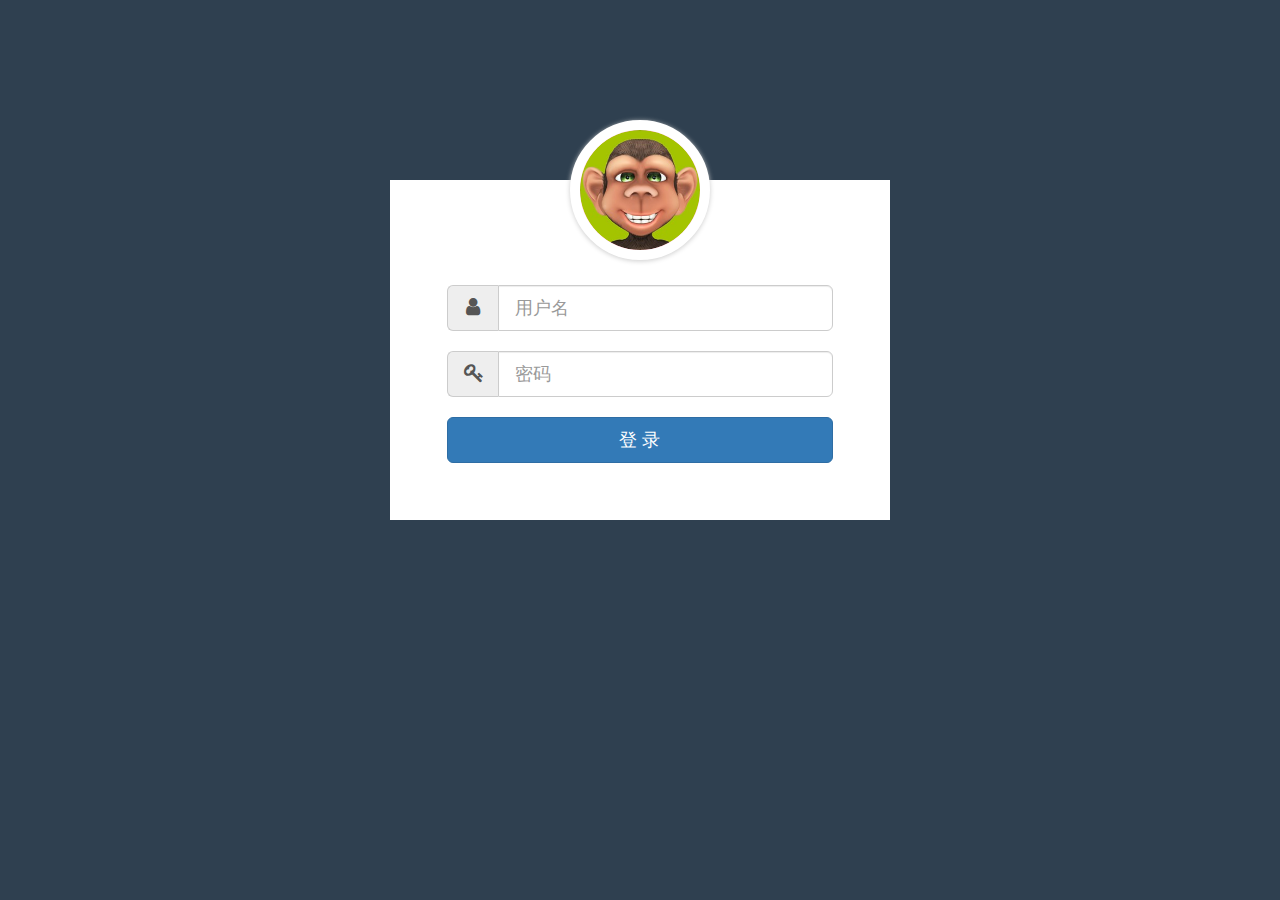
<file: login.html>
<!DOCTYPE html>
<html lang="en">
<head>
    <meta charset="UTF-8">
    <title>乐淘 - 后台管理</title>
    <link rel="stylesheet" href="./assets/bootstrap/css/bootstrap.min.css">
    <link rel="stylesheet" href="./assets/font-awesome/css/font-awesome.css">
    <link rel="stylesheet" href="./assets/nprogress/nprogress.css">
    <link rel="stylesheet" href="./css/index.css">
</head>
<body>
    <!-- 登录 -->
    <div class="login">
        <div class="login-wrap">
            <div class="avatar">
                <img src="./uploads/monkey.png" class="img-circle" alt="">
            </div>
            <form action="" class="col-xs-offset-1 col-xs-10">
                <div class="input-group input-group-lg">
                    <span class="input-group-addon">
                        <i class="fa fa-user"></i>
                    </span>
                    <input type="text" class="form-control" placeholder="用户名">
                </div>
                <div class="input-group input-group-lg">
                    <span class="input-group-addon">
                        <i class="fa fa-key"></i>
                    </span>
                    <input type="password" class="form-control" placeholder="密码">
                </div>
                <button type="submit" class="btn btn-lg btn-primary btn-block">登 录</button>
            </form>
        </div>
    </div>
    
    <script src="./assets/jquery/jquery.min.js"></script>
    <script src="./assets/bootstrap/js/bootstrap.min.js"></script>
</body>
</html>
</file>
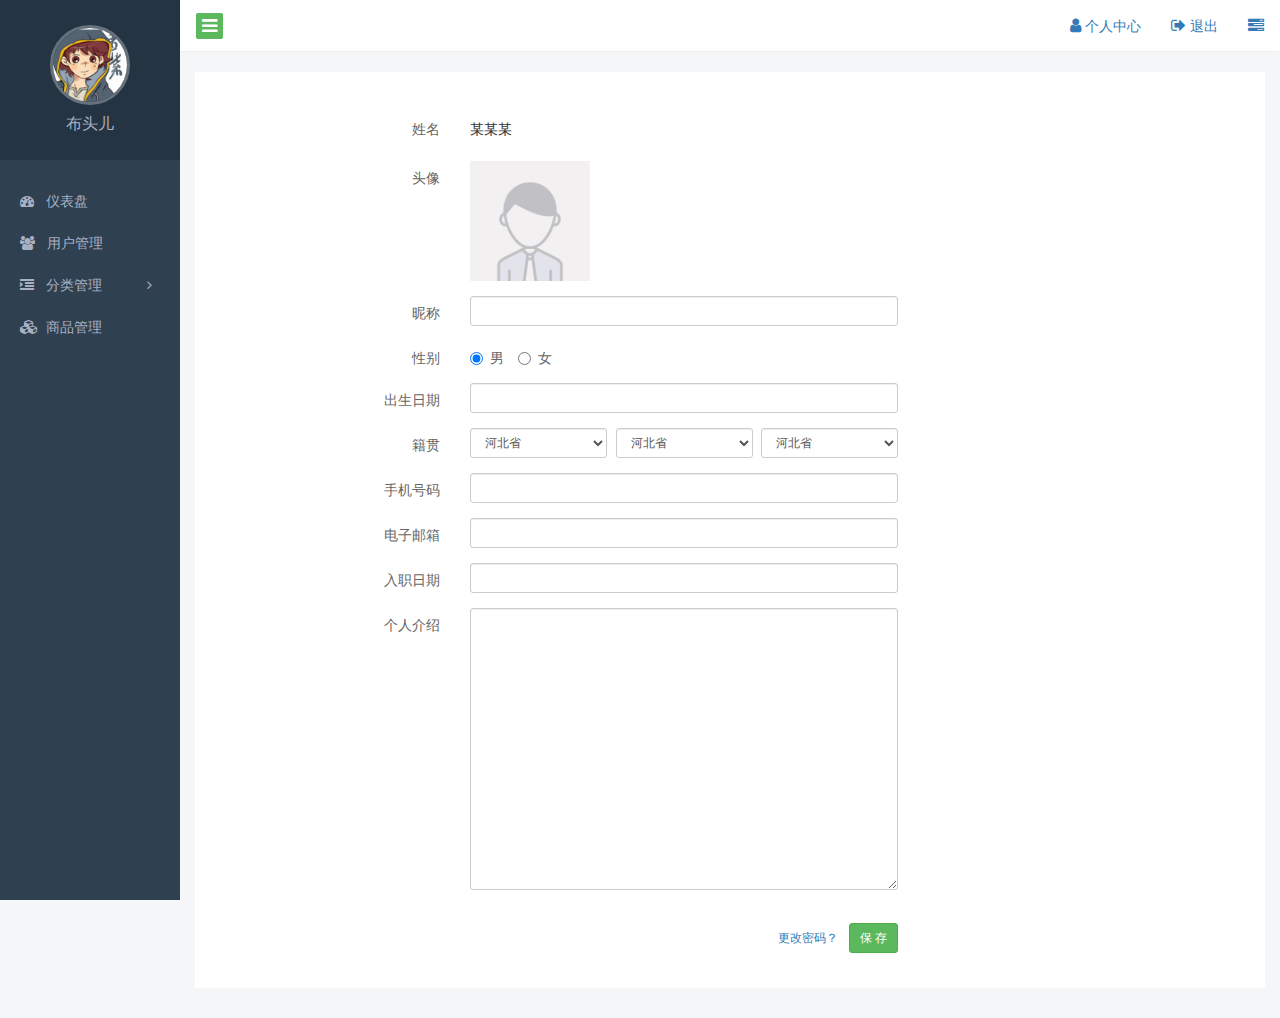
<file: settings.html>
<!DOCTYPE html>
<html lang="en">
<head>
    <meta charset="UTF-8">
    <title>乐淘 - 后台管理</title>
    <link rel="stylesheet" href="./assets/bootstrap/css/bootstrap.min.css">
    <link rel="stylesheet" href="./assets/font-awesome/css/font-awesome.css">
    <link rel="stylesheet" href="./assets/nprogress/nprogress.css">
    <link rel="stylesheet" href="./css/index.css">
</head>
<body>
    
    <!-- 侧边栏 -->
    <div class="aside">
        <!-- 个人资料 -->
        <div class="profile">
            <!-- 头像 -->
            <div class="avatar img-circle">
                <img src="./uploads/avatar.jpg">
            </div>
            <h4>布头儿</h4>
        </div>
        <!-- 导航菜单 -->
        <div class="navs">
            <ul class="list-unstyled">
                <li>
                    <a href="./index.html">
                        <i class="fa fa-dashboard"></i>
                        仪表盘
                    </a>
                </li>
                <li>
                    <a href="./user_list.html">
                        <i class="fa fa-group"></i>
                        用户管理
                    </a>
                </li>
                <li>
                    <a href="javascript:;">
                        <i class="fa fa-indent"></i>
                        分类管理
                        <i class="arrow fa fa-angle-right"></i>
                    </a>
                    <ul class="list-unstyled">
                        <li>
                            <a href="./category.html">
                                 一级分类
                            </a>
                        </li>
                        <li>
                            <a href="./brand.html">
                                二级分类
                            </a>
                        </li>
                    </ul>
                </li>
                <li>
                    <a href="./goods_list.html">
                        <i class="fa fa-cubes pull-left"></i>
                        商品管理
                    </a>
                </li>
            </ul>
        </div>
    </div>
    <!-- 主体 -->
    <div class="main">
        <div class="container-fluid">
            <!-- 头部 -->
            <div class="header">
                <nav class="navbar navbar-custom">
                    <div class="navbar-header">
                        <a href="javascript:;" class="navbar-brand">
                            <i class="fa fa-navicon"></i>
                        </a>
                    </div>
                    <ul class="nav navbar-nav navbar-right">
                        <li>
                            <a href="./settings.html">
                                <i class="fa fa-user"></i>
                                个人中心
                            </a>
                        </li>
                        <li>
                            <a href="javascript:;">
                                <i class="fa fa-sign-out"></i>
                                退出
                            </a>
                        </li>
                        <li>
                            <a href="javascript:;">
                                <i class="fa fa-tasks"></i>
                            </a>
                        </li>
                    </ul>
                </nav>          
            </div>
            <!-- 讲师资料 -->
            <div class="body">
                <div class="settings">
                    <form action="" class="form-horizontal">
                        <div class="form-group">
                            <label for="" class="col-xs-3 control-label">姓名</label>
                            <div class="col-xs-5">
                                <p class="form-control-static">某某某</p>
                            </div>
                        </div>
                        <div class="form-group">
                            <label for="" class="col-xs-3 control-label">头像</label>
                            <div class="col-xs-2 preview">
                                <img src="./images/default.png">
                                <input type="file" id="upfile">
                                <div class="cover">
                                    <i class="fa fa-upload"></i>                  
                                </div>
                            </div>
                        </div>
                        <div class="form-group">
                            <label for="" class="col-xs-3 control-label">昵称</label>
                            <div class="col-xs-5">
                                <input type="text" class="form-control input-sm">
                            </div>
                        </div>
                        <div class="form-group">
                            <label for="" class="col-xs-3 control-label">性别</label>
                            <div class="col-xs-3">
                                <label class="radio-inline">
                                    <input type="radio" checked> 男
                                </label>
                                <label class="radio-inline">
                                    <input type="radio"> 女
                                </label>
                            </div>
                        </div>
                        <div class="form-group">
                            <label for="" class="col-xs-3 control-label">出生日期</label>
                            <div class="col-xs-5">
                                <input type="text" class="form-control input-sm">
                            </div>
                        </div>
                        <div class="form-group">
                            <label for="" class="col-xs-3 control-label">籍贯</label>
                            <div class="col-xs-5">
                                <select name="" class="form-control input-sm">
                                    <option value="">河北省</option>
                                    <option value="">山东省</option>
                                    <option value="">北京市</option>
                                </select>
                                <select name="" class="form-control input-sm">
                                    <option value="">河北省</option>
                                    <option value="">山东省</option>
                                    <option value="">北京市</option>
                                </select>
                                <select name="" class="form-control input-sm">
                                    <option value="">河北省</option>
                                    <option value="">山东省</option>
                                    <option value="">北京市</option>
                                </select>
                            </div>
                        </div>
                        <div class="form-group">
                            <label for="" class="col-xs-3 control-label">手机号码</label>
                            <div class="col-xs-5">
                                <input type="text" class="form-control input-sm">
                            </div>
                        </div>
                        <div class="form-group">
                            <label for="" class="col-xs-3 control-label">电子邮箱</label>
                            <div class="col-xs-5">
                                <input type="text" class="form-control input-sm">
                            </div>
                        </div>
                        <div class="form-group">
                            <label for="" class="col-xs-3 control-label">入职日期</label>
                            <div class="col-xs-5">
                                <input type="text" class="form-control input-sm">
                            </div>
                        </div>
                        <div class="form-group">
                            <label for="" class="col-xs-3 control-label">个人介绍</label>
                            <div class="col-xs-5 ckeditor">
                                <textarea name="" rows="15" class="form-control input-sm"></textarea>
                            </div>
                        </div>
                        <div class="form-group">
                            <div class="col-xs-8">
                                <a href="./course_add_step2.html" class="btn btn-success btn-sm pull-right">保 存</a>
                                <a href="./repass.html" class="btn btn-link btn-sm pull-right">更改密码？</a>
                            </div>
                        </div>
                    </form>
                </div>
            </div>
        </div>
    </div>

    <script src="./assets/jquery/jquery.min.js"></script>
    <script src="./assets/bootstrap/js/bootstrap.min.js"></script>
    <script src="./assets/nprogress/nprogress.js"></script>
    <script src="./js/common.js"></script>
</body>
</html>
</file>
<file: assets/ckeditor/samples/css/samples.css>
/**
 * @license Copyright (c) 2003-2016, CKSource - Frederico Knabben. All rights reserved.
 * For licensing, see LICENSE.md or http://ckeditor.com/license
 */
@media (max-width: 900px) {
  .global-is-mobile-hidden {
    display: none !important;
  }
}
article,
aside,
details,
figcaption,
figure,
footer,
header,
hgroup,
main,
menu,
nav,
section {
  display: block;
}
body,
html {
  margin: 0;
  padding: 0;
  font: 16px / 1.8 Arial, 'Helvetica Neue', Helvetica, sans-serif;
  font-weight: 300;
  color: #575757;
}
.grid-width-10 {
  width: 10%;
}
.grid-width-20 {
  width: 20%;
}
.grid-width-30 {
  width: 30%;
}
.grid-width-40 {
  width: 40%;
}
.grid-width-50 {
  width: 50%;
}
.grid-width-60 {
  width: 60%;
}
.grid-width-70 {
  width: 70%;
}
.grid-width-80 {
  width: 80%;
}
.grid-width-90 {
  width: 90%;
}
.grid-width-100 {
  width: 100%;
}
@media (max-width: 900px) {
  .grid-width-10,
  .grid-width-20,
  .grid-width-30,
  .grid-width-40,
  .grid-width-50,
  .grid-width-60,
  .grid-width-70,
  .grid-width-80,
  .grid-width-90,
  .grid-width-100 {
    width: 100%;
  }
}
*[class*="grid-width"] {
  -webkit-box-sizing: border-box;
  -moz-box-sizing: border-box;
  box-sizing: border-box;
  padding-left: 4%;
  padding-right: 4%;
  float: left;
}
*[class*="grid-width"]:after,
.grid-container:after,
*[class*="grid-width"]:before,
.grid-container:before {
  content: '';
  display: block;
  overflow: hidden;
  visibility: hidden;
  font-size: 0;
  line-height: 0;
  width: 0;
  height: 0;
}
*[class*="grid-width"]:after,
.grid-container:after {
  clear: both;
}
.grid-container {
  -webkit-box-sizing: border-box;
  -moz-box-sizing: border-box;
  box-sizing: border-box;
  margin-left: auto;
  margin-right: auto;
}
.grid-container-nested *[class*="grid-width"]:first-child {
  padding-left: 0;
}
.grid-container-nested *[class*="grid-width"]:last-child {
  padding-right: 0;
}
@media (max-width: 900px) {
  .grid-container-nested *[class*="grid-width"]:first-child {
    padding-left: 4%;
  }
  .grid-container-nested *[class*="grid-width"]:last-child {
    padding-right: 4%;
  }
}
.header-a {
  min-height: 140px;
  overflow: hidden;
}
.header-a .header-a-logo {
  margin: 40px 0 0;
}
@media (max-width: 900px) {
  .header-a .header-a-logo {
    text-align: center;
  }
}
.header-a .header-a-logo img {
  border: transparent;
}
.navigation-a {
  height: 30px;
  background: #3d3d3d;
  position: absolute;
  left: 0;
  right: 0;
  top: 0;
  padding: 0;
  overflow: hidden;
}
@media (max-width: 900px) {
  .navigation-a {
    text-align: center;
  }
}
.navigation-a ul {
  list-style: none;
  margin: 0;
  overflow: hidden;
}
.navigation-a ul li,
.navigation-a ul li a {
  display: inline-block;
}
@media (max-width: 900px) {
  .navigation-a ul {
    width: auto;
    text-overflow: ellipsis;
    white-space: nowrap;
    display: inline-block;
    float: none;
  }
  .navigation-a ul:before,
  .navigation-a ul:after {
    display: none;
  }
}
.navigation-a ul.navigation-a-left {
  text-align: left;
}
@media (max-width: 900px) {
  .navigation-a ul.navigation-a-left {
    padding-right: 0;
  }
}
.navigation-a ul.navigation-a-right {
  text-align: right;
}
@media (max-width: 900px) {
  .navigation-a ul.navigation-a-right {
    padding-left: 23px;
  }
}
.navigation-a ul li + li {
  margin-left: 23px;
}
.navigation-a ul li a {
  font-size: 10px;
  font-size: 0.625rem;
  line-height: 18px;
  line-height: 1.13rem;
  line-height: 30px;
  float: left;
  color: #dddddd;
  font-weight: bold;
  text-decoration: none;
  text-transform: uppercase;
}
.navigation-a ul li a:hover {
  cursor: pointer;
  color: #ffffff;
}
.icon-navigation-a-github:before,
.icon-navigation-a-github:after {
  background-image: url("[data-uri]");
}
.navigation-b {
  text-align: right;
  margin: 52px 0 0;
  overflow: visible;
}
@media (max-width: 900px) {
  .navigation-b {
    text-align: center;
    margin-top: 20px;
    padding: 0;
  }
}
.navigation-b ul {
  padding: 0;
  list-style: none;
  margin: 0;
  overflow: visible;
}
.navigation-b ul li,
.navigation-b ul li a {
  display: inline-block;
}
@media (max-width: 900px) {
  .navigation-b ul {
    display: table;
    width: 100%;
    padding-bottom: 1.5em;
  }
}
@media (max-width: 900px) {
  .navigation-b ul li {
    display: table-row;
  }
}
.navigation-b ul li + li {
  margin-left: 20px;
}
@media (max-width: 900px) {
  .navigation-b ul li + li {
    margin-left: 0;
  }
}
.navigation-b ul li a {
  -webkit-box-sizing: border-box;
  -moz-box-sizing: border-box;
  box-sizing: border-box;
  text-transform: uppercase;
  text-decoration: none;
  outline: none;
}
@media (max-width: 900px) {
  .navigation-b ul li a {
    width: 100%;
    -webkit-border-radius: 0;
    -webkit-background-clip: padding-box;
    -moz-border-radius: 0;
    -moz-background-clip: padding;
    border-radius: 0;
    background-clip: padding-box;
  }
}
.footer-a {
  font-size: 13px;
  font-size: 0.8125rem;
  line-height: 23.4px;
  line-height: 1.46rem;
  padding-top: 2.25em;
  padding-bottom: 2.25em;
  overflow: hidden;
  color: #8a8a8a;
}
.footer-a a {
  color: #27c0d8;
  text-decoration: none;
  border-bottom: 1px dotted #27c0d8;
}
.footer-a a:hover {
  color: #23adc2;
}
.footer-a p {
  margin: 0;
  display: inline-block;
  text-align: center;
}
.content {
  font-size: 14px;
  font-size: 0.875rem;
  line-height: 25.2px;
  line-height: 1.57rem;
  overflow: hidden;
  padding-top: 1.5em;
  padding-bottom: 1.5em;
}
.content p {
  margin: 0.75em 0;
}
.content ul,
.content ol,
.content pre,
.content blockquote,
.content textarea:not([class^="cke"]),
.content .cke {
  margin: 1.875em 0;
}
.content code,
.content kbd {
  -webkit-border-radius: 3px;
  -webkit-background-clip: padding-box;
  -moz-border-radius: 3px;
  -moz-background-clip: padding;
  border-radius: 3px;
  background-clip: padding-box;
  padding: 3px 4px;
}
.content pre,
.content code,
.content kbd,
.content blockquote {
  background: #f5f5f5;
}
.content blockquote,
.content pre {
  background: none;
  border-left: 4px solid #27c0d8;
  padding: 1.5em 2.25em;
}
.content p a,
.content ul a,
.content ol a,
.content blockquote a,
.content h1 a,
.content h2 a,
.content h3 a,
.content h4 a,
.content h5 a {
  color: #27c0d8;
  text-decoration: none;
  border-bottom: 1px dotted #27c0d8;
}
.content p a:hover,
.content ul a:hover,
.content ol a:hover,
.content blockquote a:hover,
.content h1 a:hover,
.content h2 a:hover,
.content h3 a:hover,
.content h4 a:hover,
.content h5 a:hover {
  color: #23adc2;
}
.content h1,
.content h2,
.content h3,
.content h4,
.content h5 {
  color: #000;
  font-weight: 100;
}
.content h1 code,
.content h2 code,
.content h3 code,
.content h4 code,
.content h5 code,
.content h1 kbd,
.content h2 kbd,
.content h3 kbd,
.content h4 kbd,
.content h5 kbd {
  font-size: inherit;
}
.content h1 a.content-heading-anchor,
.content h2 a.content-heading-anchor,
.content h3 a.content-heading-anchor,
.content h4 a.content-heading-anchor,
.content h5 a.content-heading-anchor {
  font-weight: 100;
  vertical-align: middle;
  opacity: 0;
  border: 0;
}
.content h1:hover a.content-heading-anchor,
.content h2:hover a.content-heading-anchor,
.content h3:hover a.content-heading-anchor,
.content h4:hover a.content-heading-anchor,
.content h5:hover a.content-heading-anchor {
  opacity: 1;
}
.content h1:target a,
.content h2:target a,
.content h3:target a,
.content h4:target a,
.content h5:target a {
  -webkit-animation: targetLinkOpacity 0.5s linear alternate;
  -moz-animation: targetLinkOpacity 0.5s linear alternate;
  -o-animation: targetLinkOpacity 0.5s linear alternate;
  animation: targetLinkOpacity 0.5s linear alternate;
  opacity: 1;
}
.content input,
.content select,
.content textarea:not([class^="cke"]) {
  -webkit-border-radius: 3px;
  -webkit-background-clip: padding-box;
  -moz-border-radius: 3px;
  -moz-background-clip: padding;
  border-radius: 3px;
  background-clip: padding-box;
  -webkit-box-shadow: inset 0 1px 1px rgba(0, 0, 0, 0.08);
  -moz-box-shadow: inset 0 1px 1px rgba(0, 0, 0, 0.08);
  box-shadow: inset 0 1px 1px rgba(0, 0, 0, 0.08);
  font: inherit;
  color: inherit;
  border: 1px solid #d9d9d9;
  padding: .2em .5em;
}
.content input:focus,
.content select:focus,
.content textarea:not([class^="cke"]):focus {
  border-color: #66afe9;
  outline: 0;
  -webkit-box-shadow: inset 0 1px 1px rgba(0, 0, 0, 0.08), 0 0 8px #93c6ef;
  -moz-box-shadow: inset 0 1px 1px rgba(0, 0, 0, 0.08), 0 0 8px #93c6ef;
  box-shadow: inset 0 1px 1px rgba(0, 0, 0, 0.08), 0 0 8px #93c6ef;
}
.content abbr {
  border-bottom: 1px dotted #666;
  cursor: pointer;
}
.content blockquote {
  font-style: italic;
  font-family: Georgia, Times, "Times New Roman", serif;
  font-size: 16px;
  font-size: 1rem;
  line-height: 28.8px;
  line-height: 1.8rem;
}
.content em {
  font-style: italic;
}
.content h1 {
  font-size: 36px;
  font-size: 2.25rem;
  line-height: 64.8px;
  line-height: 4.05rem;
  margin: 1.125em 0 0;
}
.content h2 {
  font-size: 27.2px;
  font-size: 1.7rem;
  line-height: 48.96px;
  line-height: 3.06rem;
  margin: 0.9em 0 0;
}
.content h3 {
  font-size: 24px;
  font-size: 1.5rem;
  line-height: 43.2px;
  line-height: 2.7rem;
  font-weight: 500;
  margin: 0.75em 0 0;
}
.content h4 {
  font-size: 19.2px;
  font-size: 1.2rem;
  line-height: 34.56px;
  line-height: 2.16rem;
  font-weight: 500;
  margin: 0.75em 0 0;
}
.content h5 {
  font-size: 17.6px;
  font-size: 1.1rem;
  line-height: 31.68px;
  line-height: 1.98rem;
  font-weight: 500;
  margin: 0.75em 0 0;
}
.content hr {
  border: 0;
  border-top: 4px solid #d9d9d9;
  margin: 1.5em 0;
}
.content input[type="text"] {
  height: 1.8em;
  line-height: 1.8em;
}
.content input[type="button"] {
  -webkit-appearance: button;
  -moz-appearance: button;
  appearance: button;
}
.content kbd {
  font-size: 12px;
  font-size: 0.75rem;
  line-height: 21.6px;
  line-height: 1.35rem;
  font-family: Arial, 'Helvetica Neue', Helvetica, sans-serif;
  padding: 2px 6px;
  -webkit-box-shadow: 0 0 4px #ffffff inset, 0 2px 0 #d9d9d9;
  -moz-box-shadow: 0 0 4px #ffffff inset, 0 2px 0 #d9d9d9;
  box-shadow: 0 0 4px #ffffff inset, 0 2px 0 #d9d9d9;
}
.content p img {
  vertical-align: middle;
}
.content p pre {
  padding: 1.5em;
}
.content pre {
  padding: 0;
  border: 0;
  tab-size: 4;
  -o-tab-size: 4;
  -moz-tab-size: 4;
}
.content pre,
.content code {
  font-size: 11.89px;
  font-size: 0.743rem;
  line-height: 21.4px;
  line-height: 1.34rem;
  font-family: Consolas, Menlo, Monaco, Lucida Console, Liberation Mono, DejaVu Sans Mono, Bitstream Vera Sans Mono, Courier New, monospace, serif;
}
.content pre a,
.content code a {
  border: 0;
}
.content pre code {
  padding: 0.75em;
  display: block;
}
.content strong {
  color: #000;
}
.content ul ul,
.content ol ul,
.content ul ol,
.content ol ol {
  margin: 0.75em 0;
}
.content ul li,
.content ol li {
  font-size: 14px;
  font-size: 0.875rem;
  line-height: 30.24px;
  line-height: 1.89rem;
}
.content textarea:not([class^="cke"]) {
  width: 100%;
}
.content div.todo {
  border: 2px dotted #444;
  padding: 10px;
  margin: 60px 0 10px 0;
  /* Remove me some day */
}
.content div.todo:before {
  content: "TODO";
  font-weight: bold;
}
body a.button-a,
body button.button-a,
body input.button-a {
  -webkit-border-radius: 3px;
  -webkit-background-clip: padding-box;
  -moz-border-radius: 3px;
  -moz-background-clip: padding;
  border-radius: 3px;
  background-clip: padding-box;
  font-size: 14px;
  font-size: 0.875rem;
  line-height: 25.2px;
  line-height: 1.57rem;
  height: 36px;
  line-height: 36px;
  padding: 0 1.1em;
  font-weight: 700;
  color: #3e3e3e;
  white-space: nowrap;
  text-decoration: none;
  display: inline-block;
  cursor: pointer;
  border: 0;
  vertical-align: middle;
  margin: 1px 0;
  background: transparent;
}
body a.button-a.icon-pos-left,
body button.button-a.icon-pos-left,
body input.button-a.icon-pos-left {
  padding-left: .8em;
}
body a.button-a.icon-pos-right,
body button.button-a.icon-pos-right,
body input.button-a.icon-pos-right {
  padding-right: .8em;
}
body a.button-a.button-a-no-text,
body button.button-a.button-a-no-text,
body input.button-a.button-a-no-text {
  -webkit-border-radius: 100px;
  -webkit-background-clip: padding-box;
  -moz-border-radius: 100px;
  -moz-background-clip: padding;
  border-radius: 100px;
  background-clip: padding-box;
  width: 36px;
  padding: 0;
  text-indent: -999px;
  overflow: hidden;
  position: relative;
  text-align: center;
}
body a.button-a.button-a-no-text:before,
body button.button-a.button-a-no-text:before,
body input.button-a.button-a-no-text:before {
  position: absolute;
  left: 50%;
  top: 50%;
  margin: -9px 0 0 -9px;
}
@media (max-width: 900px) {
  body a.button-a.button-a-mobile-collapsed,
  body button.button-a.button-a-mobile-collapsed,
  body input.button-a.button-a-mobile-collapsed {
    -webkit-border-radius: 100px;
    -webkit-background-clip: padding-box;
    -moz-border-radius: 100px;
    -moz-background-clip: padding;
    border-radius: 100px;
    background-clip: padding-box;
    width: 36px;
    padding: 0;
    text-indent: -999px;
    overflow: hidden;
    position: relative;
    text-align: center;
  }
  body a.button-a.button-a-mobile-collapsed:before,
  body button.button-a.button-a-mobile-collapsed:before,
  body input.button-a.button-a-mobile-collapsed:before {
    position: absolute;
    left: 50%;
    top: 50%;
    margin: -9px 0 0 -9px;
  }
  body a.button-a.button-a-mobile-collapsed:before,
  body button.button-a.button-a-mobile-collapsed:before,
  body input.button-a.button-a-mobile-collapsed:before {
    position: absolute;
    left: 50%;
    top: 50%;
    margin: -9px 0 0 -9px;
  }
}
body a.button-a:active,
body button.button-a:active,
body input.button-a:active,
body a.button-a:hover,
body button.button-a:hover,
body input.button-a:hover {
  color: #fff;
  background: #23adc2;
}
body a.button-a:focus,
body button.button-a:focus,
body input.button-a:focus {
  border-color: #66afe9;
  outline: 0;
  -webkit-box-shadow: inset 0 1px 1px rgba(0, 0, 0, 0.075), 0 0 8px #93c6ef;
  -moz-box-shadow: inset 0 1px 1px rgba(0, 0, 0, 0.075), 0 0 8px #93c6ef;
  box-shadow: inset 0 1px 1px rgba(0, 0, 0, 0.075), 0 0 8px #93c6ef;
}
body a.button-a-soft,
body button.button-a-soft,
body input.button-a-soft {
  background: #e7e7e7;
}
body a.button-a-soft:active,
body button.button-a-soft:active,
body input.button-a-soft:active,
body a.button-a-soft:hover,
body button.button-a-soft:hover,
body input.button-a-soft:hover {
  color: #3e3e3e;
  background: #cecece;
}
body a.button-a-background,
body button.button-a-background,
body input.button-a-background,
body a.navigation-b ul li a:hover,
body button.navigation-b ul li a:hover,
body input.navigation-b ul li a:hover {
  color: #fff;
  background: #27c0d8;
}
body a.button-a-background:active,
body button.button-a-background:active,
body input.button-a-background:active,
body a.button-a-background:hover,
body button.button-a-background:hover,
body input.button-a-background:hover,
body a.navigation-b ul li a:hover:active,
body button.navigation-b ul li a:hover:active,
body input.navigation-b ul li a:hover:active,
body a.navigation-b ul li a:hover:hover,
body button.navigation-b ul li a:hover:hover,
body input.navigation-b ul li a:hover:hover {
  color: #fff;
  background: #23adc2;
}
.balloon-a {
  font-size: 12px;
  font-size: 0.75rem;
  line-height: 21.6px;
  line-height: 1.35rem;
  -webkit-border-radius: 3px;
  -webkit-background-clip: padding-box;
  -moz-border-radius: 3px;
  -moz-background-clip: padding;
  border-radius: 3px;
  background-clip: padding-box;
  border-bottom: 3px solid #d4d4d4;
  background: #ebebeb;
  display: inline-block;
  white-space: nowrap;
  padding: .4em 1.2em .2em;
  font-weight: 700;
  position: relative;
  z-index: 1000;
  text-transform: none;
  color: #575757;
}
.balloon-a:hover {
  color: #575757;
}
.balloon-a:before {
  content: '';
  width: 0;
  height: 0;
  border-style: solid;
  position: absolute;
}
.balloon-a-ne:before,
.balloon-a-nw:before {
  top: -13px;
  border-width: 0 9px 15.6px 9px;
  border-color: transparent transparent #ebebeb transparent;
}
.balloon-a-se:before,
.balloon-a-sw:before {
  bottom: -13px;
  border-width: 15.6px 9px 0 9px;
  border-color: #ebebeb transparent transparent transparent;
}
.balloon-a-nw:before,
.balloon-a-sw:before {
  left: 20px;
}
.balloon-a-ne:before,
.balloon-a-se:before {
  right: 20px;
}
.icon-pos-left:before,
.icon-pos-right:after {
  content: '';
  display: inline-block;
  width: 18px;
  height: 18px;
  vertical-align: middle;
  background-repeat: no-repeat;
}
.icon-pos-left:before {
  margin-right: 10px;
}
.icon-pos-right:after {
  margin-left: 10px;
}
.icon-download:before,
.icon-download:after {
  background-image: url("[data-uri]");
}
.icon-question-mark:before,
.icon-question-mark:after {
  background-image: url("[data-uri]");
}
.icon-close:before,
.icon-close:after {
  background-image: url("[data-uri]");
}
.ie8 .switch > * {
  vertical-align: middle;
}
.ie8 .switch input[type="radio"] {
  margin: 0 0.25em;
  display: inline-block;
}
.ie8 .switch label {
  margin-left: 0 !important;
  margin-right: 0 !important;
}
.ie8 .switch label[data-for="1"] {
  float: left;
}
.ie8 .switch label[data-for="2"] {
  float: right;
}
.ie8 .switch .switch-inner {
  display: none;
}
.switch {
  font-size: 14px;
  font-size: 0.875rem;
  line-height: 25.2px;
  line-height: 1.57rem;
  font-weight: bold;
  background-color: #27c0d8;
  overflow: hidden;
  display: inline-block;
  padding: 0.75em 0.25em;
  color: #fff;
  -webkit-border-radius: 3px;
  -webkit-background-clip: padding-box;
  -moz-border-radius: 3px;
  -moz-background-clip: padding;
  border-radius: 3px;
  background-clip: padding-box;
  position: relative;
}
.switch input[type="radio"] {
  display: none;
}
.switch label {
  position: relative;
  z-index: 2;
  float: left;
  cursor: pointer;
  padding: 0 0.75em;
}
.switch label:hover {
  text-decoration: underline;
}
.switch .switch-inner {
  float: left;
  background-color: #FFF;
  height: 1.5em;
  width: 4.125em;
  padding: 2px;
  margin: 0 0.25em;
  -webkit-border-radius: 5.5px;
  -webkit-background-clip: padding-box;
  -moz-border-radius: 5.5px;
  -moz-background-clip: padding;
  border-radius: 5.5px;
  background-clip: padding-box;
}
.switch .switch-inner .handler {
  overflow: hidden;
  position: relative;
  display: block;
  height: 1.5em;
  width: 1.5em;
  background: #25b4cb;
  -webkit-border-radius: 4.5px;
  -webkit-background-clip: padding-box;
  -moz-border-radius: 4.5px;
  -moz-background-clip: padding;
  border-radius: 4.5px;
  background-clip: padding-box;
}
.switch .switch-inner .handler:before {
  content: '';
  display: block;
  position: absolute;
  top: 0;
  right: 0;
  bottom: 3px;
  left: 0;
  background-color: #34c4da;
  -webkit-border-bottom-left-radius: 4.5px;
  -moz-border-radius-bottomleft: 4.5px;
  border-bottom-left-radius: 4.5px;
  -webkit-border-bottom-right-radius: 4.5px;
  -webkit-background-clip: padding-box;
  -moz-border-radius-bottomright: 4.5px;
  -moz-background-clip: padding;
  border-bottom-right-radius: 4.5px;
  background-clip: padding-box;
}
.switch:hover .switch-inner .handler:before {
  background: #45c9dd;
}
.switch input[data-num="2"]:checked ~ .switch-inner > .handler {
  margin-left: auto;
}
.switch input[data-num="2"]:checked ~ label[data-for="1"] {
  padding-right: 5.125em;
  margin-right: -4.375em;
}
.switch input[data-num="1"]:checked ~ label[data-for="2"] {
  padding-left: 5.125em;
  margin-left: -4.375em;
}
.toggler {
  -webkit-user-select: none;
  -moz-user-select: none;
  -ms-user-select: none;
  user-select: none;
}
.toggler label {
  cursor: pointer;
}
.toggler [data-collapse] {
  display: inherit;
}
.toggler [data-expand] {
  display: none;
}
.toggler.collapsed [data-collapse] {
  display: none;
}
.toggler.collapsed [data-expand] {
  display: inherit;
}
.toggler-container {
  overflow: hidden;
}
.toggler-container.collapsed {
  height: 0;
}
.icon-toggler-expanded:before,
.icon-toggler-collapsed:before,
.icon-toggler-expanded:after,
.icon-toggler-collapsed:after {
  background-image: url("[data-uri]");
}
.icon-toggler-expanded.icon-light:before,
.icon-toggler-collapsed.icon-light:before,
.icon-toggler-expanded.icon-light:after,
.icon-toggler-collapsed.icon-light:after {
  background-image: url("[data-uri]");
}
.icon-toggler-expanded:before,
.icon-toggler-expanded:after {
  background-position: top left;
}
.icon-toggler-collapsed:before,
.icon-toggler-collapsed:after {
  background-position: bottom left;
}
.modal {
  padding: 20px;
  border-radius: 3px;
  background-color: white;
  max-width: 700px;
  -webkit-box-sizing: border-box;
  -moz-box-sizing: border-box;
  box-sizing: border-box;
  width: 80% !important;
  top: 50% !important;
  -webkit-transform: translate(-50%, -50%) !important;
  -moz-transform: translate(-50%, -50%) !important;
  -o-transform: translate(-50%, -50%) !important;
  -ms-transform: translate(-50%, -50%) !important;
  transform: translate(-50%, -50%) !important;
}
.modal-close {
  -webkit-border-radius: 100px;
  -webkit-background-clip: padding-box;
  -moz-border-radius: 100px;
  -moz-background-clip: padding;
  border-radius: 100px;
  background-clip: padding-box;
  cursor: pointer;
  height: 18px;
  width: 18px;
  position: absolute;
  top: 10px;
  right: 10px;
  font-size: 17px;
  text-align: center;
  line-height: 19px;
  background: #cccccc;
}
main .grid-container,
header .grid-container,
.navigation-a > div,
footer > div {
  max-width: 968px;
}
.header-a {
  margin-top: 30px;
}
.footer-a {
  border-top: 1px solid #d9d9d9;
}
.adjoined-top {
  background-color: #27c0d8;
  color: #fff;
}
.adjoined-top .content h1,
.adjoined-top .content h2,
.adjoined-top .content h3,
.adjoined-top .content h4,
.adjoined-top .content h5 {
  color: #fff;
}
.adjoined-top .content p {
  font-size: 18px;
  font-size: 1.125rem;
  line-height: 32.4px;
  line-height: 2.02rem;
  font-weight: 100;
}
.adjoined-top .content p a {
  text-decoration: none;
  border-bottom: 1px dotted #fff;
  color: inherit;
}
.adjoined-top .content p a:hover {
  color: #e6e6e6;
}
.adjoined-top .content button {
  color: #fff;
}
.adjoined-top .content strong {
  color: #fff;
}
.adjoined-top .content code {
  font-size: inherit;
  color: #27c0d8;
}
.adjoined-bottom {
  position: relative;
}
.adjoined-bottom:before {
  z-index: -1;
  content: '';
  background: #27c0d8;
  position: absolute;
  top: 0;
  left: 0;
  right: 0;
  height: 50%;
}
main .grid-container,
header .grid-container,
.navigation-a > div,
footer > div {
  max-width: 1052px;
}
main .grid-container.freed-width {
  max-width: none;
}
.switch {
  background: #25b4cb;
  float: right;
  overflow: visible;
}
.switch .balloon-a {
  position: absolute;
  top: -40px;
  right: 50%;
  margin-right: -15px;
  background: #FFEFC1;
  border-bottom-color: #DCDCA4;
}
.switch .balloon-a:before {
  border-color: #FFEFC1 transparent transparent transparent;
}
#toolbar .editors-container {
  overflow: hidden;
  height: 0;
  transition: height 200ms;
}
#toolbar .editors-container.active {
  height: auto;
}
#main #editor {
  background: #FFF;
  padding: 2% 4%;
  border: dashed 5px #27c0d8;
}
div.cke a.cke_button,
div.cke .cke_combo_button {
  border-bottom: none;
}
div.cke a.cke_button.cke_combo_button,
div.cke .cke_combo_button.cke_combo_button {
  border-bottom: 1px solid #a6a6a6;
}
#main .adjoined-top:before {
  height: 335px;
}
#toolbar .adjoined-top:before {
  height: 219px;
}
#toolbar .adjoined-top .grid-container-nested {
  height: 147px;
}
.content .grid-switch-magic {
  margin: 3.5em 0 0;
}
#info-box {
  padding-bottom: 0;
}
#info-box > div {
  width: 100%;
  text-align: right;
}
#info-box > div .toggler {
  padding-right: 0;
}
#info-box > div .toggler:hover {
  background: transparent;
  color: #000;
}
#info-box > div .toggler:hover > label {
  text-decoration: underline;
}
#info-box > div h2 {
  float: left;
  margin-top: 0;
}
#info-box > div#instructions-container {
  text-align: left;
}
#toolbarModifierWrapper {
  overflow: hidden;
  height: 0;
  opacity: 0;
  transition: height 200ms;
}
#toolbarModifierWrapper.active {
  height: auto;
  opacity: 1;
}
header {
  overflow: visible;
}
header div.grid-container {
  overflow: visible;
}
header .navigation-b {
  overflow: visible;
}
header .navigation-b ul {
  overflow: visible;
}
header .navigation-b a {
  position: relative;
}
header .balloon-a {
  position: absolute;
  top: 48px;
  left: 50%;
  margin-left: -35px;
}
@media (max-width: 1140px) {
  header .balloon-a {
    left: auto;
    margin-left: auto;
    right: 50%;
    margin-right: -35px;
  }
  header .balloon-a:before {
    left: auto;
    right: 22px;
  }
}
@media (max-width: 900px) {
  header .balloon-a {
    display: none;
  }
}
#toolbar .cke_toolbar {
  pointer-events: none;
  -webkit-user-select: none;
  -moz-user-select: none;
  -ms-user-select: none;
  user-select: none;
  cursor: default;
}
.some-toolbar-active .cke_toolbar {
  zoom: 1;
  filter: alpha(opacity=50);
  -webkit-opacity: 0.5;
  -moz-opacity: 0.5;
  opacity: 0.5;
}
.cke_toolbar.active {
  position: relative;
  zoom: 1;
  filter: alpha(opacity=100);
  -webkit-opacity: 1;
  -moz-opacity: 1;
  opacity: 1;
}
.cke_toolbar.active:after {
  content: '';
  display: block;
  position: absolute;
  top: 0;
  right: 6px;
  bottom: 5px;
  left: 0;
  -webkit-border-radius: 5px;
  -webkit-background-clip: padding-box;
  -moz-border-radius: 5px;
  -moz-background-clip: padding;
  border-radius: 5px;
  background-clip: padding-box;
  -webkit-box-shadow: 0px 0px 15px 3px #fff4b0;
  -moz-box-shadow: 0px 0px 15px 3px #fff4b0;
  box-shadow: 0px 0px 15px 3px #fff4b0;
}
.cke_toolbar.active .cke_toolgroup {
  -webkit-box-shadow: none;
  -moz-box-shadow: none;
  box-shadow: none;
  border-color: #e3c300;
}
.cke_toolbar.active .cke_combo,
.cke_toolbar.active .cke_toolgroup {
  position: relative;
  z-index: 2;
}
.cke_toolbar.active .cke_combo_button {
  -webkit-box-shadow: none;
  -moz-box-shadow: none;
  box-shadow: none;
}
.unselectable {
  -webkit-user-select: none;
  -moz-user-select: none;
  -ms-user-select: none;
  user-select: none;
}
.toolbar {
  padding: 5px 0;
  margin-bottom: 2.4em;
  overflow: hidden;
  background: #fff;
}
.toolbar button.button-a.cke_button {
  cursor: pointer;
  display: inline-block;
  padding: 4px 6px;
  outline: 0;
  border: 1px solid #a6a6a6;
}
.toolbar button.button-a.hidden {
  display: none;
}
.toolbar button.button-a.left {
  float: left;
  margin-right: 8px;
}
.toolbar button.button-a.right {
  float: right;
  margin-left: 8px;
}
.toolbar button.button-a .highlight {
  color: #ffefc1;
}
.configContainer.hidden,
.toolbarModifier.hidden,
.toolbarModifier-hints.hidden {
  display: none;
}
.toolbarModifier :focus,
.toolbar button:focus,
.configContainer textarea.configCode:focus {
  outline: none;
}
div.toolbarModifier {
  padding: 0;
  overflow: hidden;
  width: 100%;
  position: relative;
  display: table;
  border-collapse: collapse;
}
div.toolbarModifier ::-moz-focus-inner {
  border: 0;
}
div.toolbarModifier .empty {
  display: none;
}
div.toolbarModifier.empty-visible .empty {
  display: table-row;
  zoom: 1;
  filter: alpha(opacity=60);
  -webkit-opacity: 0.6;
  -moz-opacity: 0.6;
  opacity: 0.6;
}
div.toolbarModifier .empty > p {
  line-height: 31px;
}
div.toolbarModifier > ul {
  padding: 0;
  margin: 0;
  border-top: 1px solid #cccccc;
  width: 100%;
}
div.toolbarModifier > ul[data-type="table-header"] {
  display: table-header-group;
}
div.toolbarModifier > ul[data-type="table-body"] {
  display: table-row-group;
}
div.toolbarModifier > ul p {
  padding: 0;
  margin: 0;
}
div.toolbarModifier > ul > li {
  display: table-row;
}
div.toolbarModifier > ul > li[data-type="header"] {
  font-weight: bold;
  user-select: none;
  cursor: default;
}
div.toolbarModifier > ul > li[data-type="group"],
div.toolbarModifier > ul > li[data-type="separator"] {
  border-bottom: 1px solid #cccccc;
}
div.toolbarModifier > ul > li[data-type="subgroup"] {
  border-top: 1px solid #eee;
}
div.toolbarModifier > ul > li[data-type="subgroup"]:first-child {
  border-top: none;
}
div.toolbarModifier > ul > li[data-type="group"].active,
div.toolbarModifier > ul > li[data-type="group"]:hover,
div.toolbarModifier > ul > li[data-type="separator"].active,
div.toolbarModifier > ul > li[data-type="separator"]:hover {
  overflow: hidden;
  z-index: 2;
}
div.toolbarModifier > ul > li[data-type="group"].active,
div.toolbarModifier > ul > li[data-type="separator"].active,
div.toolbarModifier > ul > li[data-type="group"].active:hover,
div.toolbarModifier > ul > li[data-type="separator"].active:hover {
  background: #f0fafb;
}
div.toolbarModifier > ul > li[data-type="group"]:hover,
div.toolbarModifier > ul > li[data-type="separator"]:hover {
  background: #fffbe3;
}
div.toolbarModifier > ul > li[data-type="separator"] {
  background: #f5f5f5;
}
div.toolbarModifier > ul > li[data-type="separator"]:after {
  content: '';
  width: 100%;
}
div.toolbarModifier > ul > li[data-type="separator"] > p {
  padding: 2px 5px;
}
div.toolbarModifier > ul > li > p,
div.toolbarModifier > ul > li > ul {
  display: table-cell;
  vertical-align: middle;
}
div.toolbarModifier > ul > li p {
  padding-left: 5px;
  min-width: 200px;
}
div.toolbarModifier > ul > li p span {
  white-space: nowrap;
  cursor: default;
}
div.toolbarModifier > ul > li p span button {
  font-size: 12.666px;
  margin-right: 5px;
  cursor: pointer;
  background: #fff;
  -webkit-border-radius: 5px;
  -webkit-background-clip: padding-box;
  -moz-border-radius: 5px;
  -moz-background-clip: padding;
  border-radius: 5px;
  background-clip: padding-box;
  border: 1px solid #bbb;
  padding: 0 7px;
  line-height: 12px;
  height: 20px;
}
div.toolbarModifier > ul > li p span button:not(.disabled):hover,
div.toolbarModifier > ul > li p span button:not(.disabled):focus {
  color: #fff;
  background-color: #454545;
  border-color: transparent;
}
div.toolbarModifier > ul > li p span button.move.disabled {
  cursor: default;
  zoom: 1;
  filter: alpha(opacity=20);
  -webkit-opacity: 0.2;
  -moz-opacity: 0.2;
  opacity: 0.2;
}
div.toolbarModifier > ul > li ul {
  border-collapse: collapse;
  padding: 0;
  width: 100%;
}
div.toolbarModifier > ul > li ul li {
  display: table-row;
  list-style-type: none;
  line-height: 1;
}
div.toolbarModifier > ul > li ul li[data-type="subgroup"] {
  border-top: 1px solid #dddddd;
}
div.toolbarModifier > ul > li ul li[data-type="subgroup"]:first-child {
  border-top: 0;
}
div.toolbarModifier > ul > li ul li[data-type="subgroup"] [data-type="button"] {
  -webkit-border-radius: 3px;
  -webkit-background-clip: padding-box;
  -moz-border-radius: 3px;
  -moz-background-clip: padding;
  border-radius: 3px;
  background-clip: padding-box;
  padding: 0 2px;
}
div.toolbarModifier > ul > li ul li[data-type="subgroup"] [data-type="button"]:focus {
  background: rgba(0, 0, 0, 0.04);
}
div.toolbarModifier > ul > li ul li[data-type="subgroup"] [data-type="button"] input {
  vertical-align: middle;
}
div.toolbarModifier > ul > li ul li > p,
div.toolbarModifier > ul > li ul li > ul {
  display: table-cell;
  vertical-align: middle;
}
div.toolbarModifier > ul > li ul li ul {
  padding: 0;
}
div.toolbarModifier > ul > li ul li ul li {
  padding: 0;
  display: inline-block;
  cursor: pointer;
  margin: 2px 5px 2px 0;
}
div.toolbarModifier > ul > li ul li ul li .cke_combo_text {
  cursor: pointer;
  white-space: nowrap;
}
div.toolbarModifier > ul > li ul li ul li .cke_toolgroup,
div.toolbarModifier > ul > li ul li ul li .cke_combo_button {
  cursor: pointer;
  margin: 0;
  vertical-align: middle;
  border: 1px solid #ddd;
  font-size: 11.41px;
  font-size: 0.713rem;
  line-height: 20.54px;
  line-height: 1.28rem;
}
div.toolbarModifier > .codemirror-wrapper {
  overflow-y: auto;
}
div.toolbarModifier-hints {
  float: right;
  width: 350px;
  min-width: 150px;
  overflow-y: auto;
  margin-left: 1.5em;
}
div.toolbarModifier-hints h3 {
  font-size: 18.08px;
  font-size: 1.13rem;
  line-height: 32.54px;
  line-height: 2.03rem;
  padding: 0.36em 1.5em;
  background: #f5f5f5;
  border-bottom: 1px solid #dddddd;
  margin-top: 0;
  margin-bottom: 1.2em;
}
div.toolbarModifier-hints dl {
  margin-bottom: 1.2em;
  overflow: hidden;
}
div.toolbarModifier-hints dl .list-header {
  font-weight: bold;
  border: 0;
  padding-bottom: 0.6em;
}
div.toolbarModifier-hints dl > p {
  text-align: center;
}
div.toolbarModifier-hints dl dt {
  float: left;
  width: 9em;
  clear: both;
  text-align: right;
  border-top: 1px solid #dddddd;
  padding-left: 1.5em;
  padding-right: .1em;
  -webkit-box-sizing: border-box;
  -moz-box-sizing: border-box;
  box-sizing: border-box;
}
div.toolbarModifier-hints dl dt code {
  background: none;
  border: none;
  vertical-align: middle;
}
div.toolbarModifier-hints dl dd {
  margin-left: 10em;
  clear: right;
  padding-right: 1.5em;
}
div.toolbarModifier-hints dl dd code {
  line-height: 2.2em;
}
div.toolbarModifier-hints dl dd:after {
  content: '\00a0';
  display: block;
  clear: left;
  float: right;
  height: 0;
  width: 0;
}
.toolbarModifier-hints,
.configContainer textarea.configCode,
.CodeMirror {
  -webkit-border-radius: 3px;
  -webkit-background-clip: padding-box;
  -moz-border-radius: 3px;
  -moz-background-clip: padding;
  border-radius: 3px;
  background-clip: padding-box;
  border: 1px solid #ccc;
  font-size: 13.01px;
  font-size: 0.813rem;
  line-height: 23.42px;
  line-height: 1.46rem;
}
.configContainer textarea.configCode,
.CodeMirror pre,
.CodeMirror-linenumber {
  font-size: 13.01px;
  font-size: 0.813rem;
  line-height: 23.42px;
  line-height: 1.46rem;
  font-family: Consolas, Menlo, Monaco, Lucida Console, Liberation Mono, DejaVu Sans Mono, Bitstream Vera Sans Mono, Courier New, monospace, serif;
}
.CodeMirror pre {
  border: none;
  padding: 0;
  margin: 0;
}
.configContainer textarea.configCode {
  -webkit-box-sizing: border-box;
  -moz-box-sizing: border-box;
  box-sizing: border-box;
  color: #575757;
  padding: 10px;
  width: 100%;
  min-height: 500px;
  margin: 0;
  resize: none;
  outline: none;
  -moz-tab-size: 4;
  tab-size: 4;
  white-space: pre;
  word-wrap: normal;
  overflow: auto;
}
.CodeMirror-hints.toolbar-modifier {
  padding: 0;
  color: #575757;
  font-size: 14px;
  font-size: 0.875rem;
  line-height: 25.2px;
  line-height: 1.57rem;
  font-family: Consolas, Menlo, Monaco, Lucida Console, Liberation Mono, DejaVu Sans Mono, Bitstream Vera Sans Mono, Courier New, monospace, serif;
}
.CodeMirror-hints.toolbar-modifier .CodeMirror-hint-active {
  color: #575757;
  background: #f0fafb;
}
.CodeMirror-hints.toolbar-modifier > li:hover {
  background: #fffbe3;
}
/* Text modifier */
#toolbarModifierWrapper {
  margin-bottom: 1.2em;
}
#toolbarModifierWrapper .invalid .CodeMirror {
  background: #fff8f8;
  border-color: red;
}
#toolbarModifierWrapper .CodeMirror {
  height: auto;
  padding: 0 0.6em;
}
.staticContainer {
  position: fixed;
  top: 0;
  width: 100%;
  z-index: 10;
}
.staticContainer > .grid-container {
  max-width: 1052px;
}
.staticContainer > .grid-container .inner {
  background: #fff;
}
.staticContainer > .grid-container .inner .toolbar {
  margin-bottom: 0;
}
#help {
  position: relative;
  top: -15px;
  left: -5px;
}
#help-content {
  display: none;
}
/*# sourceMappingURL=[data-uri] */
</file>
<file: assets/ckeditor/samples/toolbarconfigurator/lib/codemirror/neo.css>
/* neo theme for codemirror */

/* Color scheme */

.cm-s-neo.CodeMirror {
  background-color:#ffffff;
  color:#2e383c;
  line-height:1.4375;
}
.cm-s-neo .cm-comment {color:#75787b}
.cm-s-neo .cm-keyword, .cm-s-neo .cm-property {color:#1d75b3}
.cm-s-neo .cm-atom,.cm-s-neo .cm-number {color:#75438a}
.cm-s-neo .cm-node,.cm-s-neo .cm-tag {color:#9c3328}
.cm-s-neo .cm-string {color:#b35e14}
.cm-s-neo .cm-variable,.cm-s-neo .cm-qualifier {color:#047d65}


/* Editor styling */

.cm-s-neo pre {
  padding:0;
}

.cm-s-neo .CodeMirror-gutters {
  border:none;
  border-right:10px solid transparent;
  background-color:transparent;
}

.cm-s-neo .CodeMirror-linenumber {
  padding:0;
  color:#e0e2e5;
}

.cm-s-neo .CodeMirror-guttermarker { color: #1d75b3; }
.cm-s-neo .CodeMirror-guttermarker-subtle { color: #e0e2e5; }
</file>
<file: assets/ckeditor/samples/old/sample.css>
/*
Copyright (c) 2003-2016, CKSource - Frederico Knabben. All rights reserved.
For licensing, see LICENSE.md or http://ckeditor.com/license
*/

html, body, h1, h2, h3, h4, h5, h6, div, span, blockquote, p, address, form, fieldset, img, ul, ol, dl, dt, dd, li, hr, table, td, th, strong, em, sup, sub, dfn, ins, del, q, cite, var, samp, code, kbd, tt, pre
{
	line-height: 1.5;
}

body
{
	padding: 10px 30px;
}

input, textarea, select, option, optgroup, button, td, th
{
	font-size: 100%;
}

pre
{
	-moz-tab-size: 4;
	tab-size: 4;
}

pre, code, kbd, samp, tt
{
	font-family: monospace,monospace;
	font-size: 1em;
}

body {
	width: 960px;
	margin: 0 auto;
}

code
{
	background: #f3f3f3;
	border: 1px solid #ddd;
	padding: 1px 4px;
	border-radius: 3px;
}

abbr
{
	border-bottom: 1px dotted #555;
	cursor: pointer;
}

.new, .beta
{
	text-transform: uppercase;
	font-size: 10px;
	font-weight: bold;
	padding: 1px 4px;
	margin: 0 0 0 5px;
	color: #fff;
	float: right;
	border-radius: 3px;
}

.new
{
	background: #FF7E00;
	border: 1px solid #DA8028;
	text-shadow: 0 1px 0 #C97626;

	box-shadow: 0 2px 3px 0 #FFA54E inset;
}

.beta
{
	background: #18C0DF;
	border: 1px solid #19AAD8;
	text-shadow: 0 1px 0 #048CAD;
	font-style: italic;

	box-shadow: 0 2px 3px 0 #50D4FD inset;
}

h1.samples
{
	color: #0782C1;
	font-size: 200%;
	font-weight: normal;
	margin: 0;
	padding: 0;
}

h1.samples a
{
	color: #0782C1;
	text-decoration: none;
	border-bottom: 1px dotted #0782C1;
}

.samples a:hover
{
	border-bottom: 1px dotted #0782C1;
}

h2.samples
{
	color: #000000;
	font-size: 130%;
	margin: 15px 0 0 0;
	padding: 0;
}

p, blockquote, address, form, pre, dl, h1.samples, h2.samples
{
	margin-bottom: 15px;
}

ul.samples
{
	margin-bottom: 15px;
}

.clear
{
	clear: both;
}

fieldset
{
	margin: 0;
	padding: 10px;
}

body, input, textarea
{
	color: #333333;
	font-family: Arial, Helvetica, sans-serif;
}

body
{
	font-size: 75%;
}

a.samples
{
	color: #189DE1;
	text-decoration: none;
}

form
{
	margin: 0;
	padding: 0;
}

pre.samples
{
	background-color: #F7F7F7;
	border: 1px solid #D7D7D7;
	overflow: auto;
	padding: 0.25em;
	white-space: pre-wrap; /* CSS 2.1 */
	word-wrap: break-word; /* IE7 */
}

#footer
{
	clear: both;
	padding-top: 10px;
}

#footer hr
{
	margin: 10px 0 15px 0;
	height: 1px;
	border: solid 1px gray;
	border-bottom: none;
}

#footer p
{
	margin: 0 10px 10px 10px;
	float: left;
}

#footer #copy
{
	float: right;
}

#outputSample
{
	width: 100%;
	table-layout: fixed;
}

#outputSample thead th
{
	color: #dddddd;
	background-color: #999999;
	padding: 4px;
	white-space: nowrap;
}

#outputSample tbody th
{
	vertical-align: top;
	text-align: left;
}

#outputSample pre
{
	margin: 0;
	padding: 0;
}

.description
{
	border: 1px dotted #B7B7B7;
	margin-bottom: 10px;
	padding: 10px 10px 0;
	overflow: hidden;
}

label
{
	display: block;
	margin-bottom: 6px;
}

/**
 *	CKEditor editables are automatically set with the "cke_editable" class
 *	plus cke_editable_(inline|themed) depending on the editor type.
 */

/* Style a bit the inline editables. */
.cke_editable.cke_editable_inline
{
	cursor: pointer;
}

/* Once an editable element gets focused, the "cke_focus" class is
   added to it, so we can style it differently. */
.cke_editable.cke_editable_inline.cke_focus
{
	box-shadow: inset 0px 0px 20px 3px #ddd, inset 0 0 1px #000;
	outline: none;
	background: #eee;
	cursor: text;
}

/* Avoid pre-formatted overflows inline editable. */
.cke_editable_inline pre
{
	white-space: pre-wrap;
	word-wrap: break-word;
}

/**
 *	Samples index styles.
 */

.twoColumns,
.twoColumnsLeft,
.twoColumnsRight
{
	overflow: hidden;
}

.twoColumnsLeft,
.twoColumnsRight
{
	width: 45%;
}

.twoColumnsLeft
{
	float: left;
}

.twoColumnsRight
{
	float: right;
}

dl.samples
{
	padding: 0 0 0 40px;
}
dl.samples > dt
{
	display: list-item;
	list-style-type: disc;
	list-style-position: outside;
	margin: 0 0 3px;
}
dl.samples > dd
{
	margin: 0 0 3px;
}
.warning
{
	color: #ff0000;
	background-color: #FFCCBA;
	border: 2px dotted #ff0000;
	padding: 15px 10px;
	margin: 10px 0;
}

.warning.deprecated {
	font-size: 1.3em;
}

/* Used on inline samples */

blockquote
{
	font-style: italic;
	font-family: Georgia, Times, "Times New Roman", serif;
	padding: 2px 0;
	border-style: solid;
	border-color: #ccc;
	border-width: 0;
}

.cke_contents_ltr blockquote
{
	padding-left: 20px;
	padding-right: 8px;
	border-left-width: 5px;
}

.cke_contents_rtl blockquote
{
	padding-left: 8px;
	padding-right: 20px;
	border-right-width: 5px;
}

img.right {
	border: 1px solid #ccc;
	float: right;
	margin-left: 15px;
	padding: 5px;
}

img.left {
	border: 1px solid #ccc;
	float: left;
	margin-right: 15px;
	padding: 5px;
}

.marker
{
	background-color: Yellow;
}
</file>
<file: assets/ckeditor/samples/toolbarconfigurator/lib/codemirror/codemirror.css>
/* BASICS */

.CodeMirror {
  /* Set height, width, borders, and global font properties here */
  font-family: monospace;
  height: 300px;
  color: black;
}

/* PADDING */

.CodeMirror-lines {
  padding: 4px 0; /* Vertical padding around content */
}
.CodeMirror pre {
  padding: 0 4px; /* Horizontal padding of content */
}

.CodeMirror-scrollbar-filler, .CodeMirror-gutter-filler {
  background-color: white; /* The little square between H and V scrollbars */
}

/* GUTTER */

.CodeMirror-gutters {
  border-right: 1px solid #ddd;
  background-color: #f7f7f7;
  white-space: nowrap;
}
.CodeMirror-linenumbers {}
.CodeMirror-linenumber {
  padding: 0 3px 0 5px;
  min-width: 20px;
  text-align: right;
  color: #999;
  white-space: nowrap;
}

.CodeMirror-guttermarker { color: black; }
.CodeMirror-guttermarker-subtle { color: #999; }

/* CURSOR */

.CodeMirror div.CodeMirror-cursor {
  border-left: 1px solid black;
}
/* Shown when moving in bi-directional text */
.CodeMirror div.CodeMirror-secondarycursor {
  border-left: 1px solid silver;
}
.CodeMirror.cm-fat-cursor div.CodeMirror-cursor {
  width: auto;
  border: 0;
  background: #7e7;
}
.CodeMirror.cm-fat-cursor div.CodeMirror-cursors {
  z-index: 1;
}

.cm-animate-fat-cursor {
  width: auto;
  border: 0;
  -webkit-animation: blink 1.06s steps(1) infinite;
  -moz-animation: blink 1.06s steps(1) infinite;
  animation: blink 1.06s steps(1) infinite;
}
@-moz-keyframes blink {
  0% { background: #7e7; }
  50% { background: none; }
  100% { background: #7e7; }
}
@-webkit-keyframes blink {
  0% { background: #7e7; }
  50% { background: none; }
  100% { background: #7e7; }
}
@keyframes blink {
  0% { background: #7e7; }
  50% { background: none; }
  100% { background: #7e7; }
}

/* Can style cursor different in overwrite (non-insert) mode */
div.CodeMirror-overwrite div.CodeMirror-cursor {}

.cm-tab { display: inline-block; text-decoration: inherit; }

.CodeMirror-ruler {
  border-left: 1px solid #ccc;
  position: absolute;
}

/* DEFAULT THEME */

.cm-s-default .cm-keyword {color: #708;}
.cm-s-default .cm-atom {color: #219;}
.cm-s-default .cm-number {color: #164;}
.cm-s-default .cm-def {color: #00f;}
.cm-s-default .cm-variable,
.cm-s-default .cm-punctuation,
.cm-s-default .cm-property,
.cm-s-default .cm-operator {}
.cm-s-default .cm-variable-2 {color: #05a;}
.cm-s-default .cm-variable-3 {color: #085;}
.cm-s-default .cm-comment {color: #a50;}
.cm-s-default .cm-string {color: #a11;}
.cm-s-default .cm-string-2 {color: #f50;}
.cm-s-default .cm-meta {color: #555;}
.cm-s-default .cm-qualifier {color: #555;}
.cm-s-default .cm-builtin {color: #30a;}
.cm-s-default .cm-bracket {color: #997;}
.cm-s-default .cm-tag {color: #170;}
.cm-s-default .cm-attribute {color: #00c;}
.cm-s-default .cm-header {color: blue;}
.cm-s-default .cm-quote {color: #090;}
.cm-s-default .cm-hr {color: #999;}
.cm-s-default .cm-link {color: #00c;}

.cm-negative {color: #d44;}
.cm-positive {color: #292;}
.cm-header, .cm-strong {font-weight: bold;}
.cm-em {font-style: italic;}
.cm-link {text-decoration: underline;}
.cm-strikethrough {text-decoration: line-through;}

.cm-s-default .cm-error {color: #f00;}
.cm-invalidchar {color: #f00;}

.CodeMirror-composing { border-bottom: 2px solid; }

/* Default styles for common addons */

div.CodeMirror span.CodeMirror-matchingbracket {color: #0f0;}
div.CodeMirror span.CodeMirror-nonmatchingbracket {color: #f22;}
.CodeMirror-matchingtag { background: rgba(255, 150, 0, .3); }
.CodeMirror-activeline-background {background: #e8f2ff;}

/* STOP */

/* The rest of this file contains styles related to the mechanics of
   the editor. You probably shouldn't touch them. */

.CodeMirror {
  position: relative;
  overflow: hidden;
  background: white;
}

.CodeMirror-scroll {
  overflow: scroll !important; /* Things will break if this is overridden */
  /* 30px is the magic margin used to hide the element's real scrollbars */
  /* See overflow: hidden in .CodeMirror */
  margin-bottom: -30px; margin-right: -30px;
  padding-bottom: 30px;
  height: 100%;
  outline: none; /* Prevent dragging from highlighting the element */
  position: relative;
}
.CodeMirror-sizer {
  position: relative;
  border-right: 30px solid transparent;
}

/* The fake, visible scrollbars. Used to force redraw during scrolling
   before actuall scrolling happens, thus preventing shaking and
   flickering artifacts. */
.CodeMirror-vscrollbar, .CodeMirror-hscrollbar, .CodeMirror-scrollbar-filler, .CodeMirror-gutter-filler {
  position: absolute;
  z-index: 6;
  display: none;
}
.CodeMirror-vscrollbar {
  right: 0; top: 0;
  overflow-x: hidden;
  overflow-y: scroll;
}
.CodeMirror-hscrollbar {
  bottom: 0; left: 0;
  overflow-y: hidden;
  overflow-x: scroll;
}
.CodeMirror-scrollbar-filler {
  right: 0; bottom: 0;
}
.CodeMirror-gutter-filler {
  left: 0; bottom: 0;
}

.CodeMirror-gutters {
  position: absolute; left: 0; top: 0;
  z-index: 3;
}
.CodeMirror-gutter {
  white-space: normal;
  height: 100%;
  display: inline-block;
  margin-bottom: -30px;
  /* Hack to make IE7 behave */
  *zoom:1;
  *display:inline;
}
.CodeMirror-gutter-wrapper {
  position: absolute;
  z-index: 4;
  height: 100%;
}
.CodeMirror-gutter-elt {
  position: absolute;
  cursor: default;
  z-index: 4;
}
.CodeMirror-gutter-wrapper {
  -webkit-user-select: none;
  -moz-user-select: none;
  user-select: none;
}

.CodeMirror-lines {
  cursor: text;
  min-height: 1px; /* prevents collapsing before first draw */
}
.CodeMirror pre {
  /* Reset some styles that the rest of the page might have set */
  -moz-border-radius: 0; -webkit-border-radius: 0; border-radius: 0;
  border-width: 0;
  background: transparent;
  font-family: inherit;
  font-size: inherit;
  margin: 0;
  white-space: pre;
  word-wrap: normal;
  line-height: inherit;
  color: inherit;
  z-index: 2;
  position: relative;
  overflow: visible;
  -webkit-tap-highlight-color: transparent;
}
.CodeMirror-wrap pre {
  word-wrap: break-word;
  white-space: pre-wrap;
  word-break: normal;
}

.CodeMirror-linebackground {
  position: absolute;
  left: 0; right: 0; top: 0; bottom: 0;
  z-index: 0;
}

.CodeMirror-linewidget {
  position: relative;
  z-index: 2;
  overflow: auto;
}

.CodeMirror-widget {}

.CodeMirror-code {
  outline: none;
}

/* Force content-box sizing for the elements where we expect it */
.CodeMirror-scroll,
.CodeMirror-sizer,
.CodeMirror-gutter,
.CodeMirror-gutters,
.CodeMirror-linenumber {
  -moz-box-sizing: content-box;
  box-sizing: content-box;
}

.CodeMirror-measure {
  position: absolute;
  width: 100%;
  height: 0;
  overflow: hidden;
  visibility: hidden;
}
.CodeMirror-measure pre { position: static; }

.CodeMirror div.CodeMirror-cursor {
  position: absolute;
  border-right: none;
  width: 0;
}

div.CodeMirror-cursors {
  visibility: hidden;
  position: relative;
  z-index: 3;
}
.CodeMirror-focused div.CodeMirror-cursors {
  visibility: visible;
}

.CodeMirror-selected { background: #d9d9d9; }
.CodeMirror-focused .CodeMirror-selected { background: #d7d4f0; }
.CodeMirror-crosshair { cursor: crosshair; }
.CodeMirror ::selection { background: #d7d4f0; }
.CodeMirror ::-moz-selection { background: #d7d4f0; }

.cm-searching {
  background: #ffa;
  background: rgba(255, 255, 0, .4);
}

/* IE7 hack to prevent it from returning funny offsetTops on the spans */
.CodeMirror span { *vertical-align: text-bottom; }

/* Used to force a border model for a node */
.cm-force-border { padding-right: .1px; }

@media print {
  /* Hide the cursor when printing */
  .CodeMirror div.CodeMirror-cursors {
    visibility: hidden;
  }
}

/* See issue #2901 */
.cm-tab-wrap-hack:after { content: ''; }

/* Help users use markselection to safely style text background */
span.CodeMirror-selectedtext { background: none; }
</file>
<file: assets/ckeditor/samples/toolbarconfigurator/lib/codemirror/show-hint.css>
.CodeMirror-hints {
  position: absolute;
  z-index: 10;
  overflow: hidden;
  list-style: none;

  margin: 0;
  padding: 2px;

  -webkit-box-shadow: 2px 3px 5px rgba(0,0,0,.2);
  -moz-box-shadow: 2px 3px 5px rgba(0,0,0,.2);
  box-shadow: 2px 3px 5px rgba(0,0,0,.2);
  border-radius: 3px;
  border: 1px solid silver;

  background: white;
  font-size: 90%;
  font-family: monospace;

  max-height: 20em;
  overflow-y: auto;
}

.CodeMirror-hint {
  margin: 0;
  padding: 0 4px;
  border-radius: 2px;
  max-width: 19em;
  overflow: hidden;
  white-space: pre;
  color: black;
  cursor: pointer;
}

li.CodeMirror-hint-active {
  background: #08f;
  color: white;
}
</file>
<file: assets/ckeditor/samples/toolbarconfigurator/css/fontello.css>
@font-face {
  font-family: 'fontello';
  src: url('../font/fontello.eot?89024372');
  src: url('../font/fontello.eot?89024372#iefix') format('embedded-opentype'),
       url('../font/fontello.woff?89024372') format('woff'),
       url('../font/fontello.ttf?89024372') format('truetype'),
       url('../font/fontello.svg?89024372#fontello') format('svg');
  font-weight: normal;
  font-style: normal;
}
/* Chrome hack: SVG is rendered more smooth in Windozze. 100% magic, uncomment if you need it. */
/* Note, that will break hinting! In other OS-es font will be not as sharp as it could be */
/*
@media screen and (-webkit-min-device-pixel-ratio:0) {
  @font-face {
    font-family: 'fontello';
    src: url('../font/fontello.svg?89024372#fontello') format('svg');
  }
}
*/

 [class^="icon-"]:before, [class*=" icon-"]:before {
  font-family: "fontello";
  font-style: normal;
  font-weight: normal;
  speak: none;

  display: inline-block;
  text-decoration: inherit;
  width: 1em;
  margin-right: .2em;
  text-align: center;
  /* opacity: .8; */

  /* For safety - reset parent styles, that can break glyph codes*/
  font-variant: normal;
  text-transform: none;

  /* fix buttons height, for twitter bootstrap */
  line-height: 1em;

  /* Animation center compensation - margins should be symmetric */
  /* remove if not needed */
  margin-left: .2em;

  /* you can be more comfortable with increased icons size */
  /* font-size: 120%; */

  /* Uncomment for 3D effect */
  /* text-shadow: 1px 1px 1px rgba(127, 127, 127, 0.3); */
}

.icon-trash:before { content: '\e802'; } /* '' */
.icon-down-big:before { content: '\e800'; } /* '' */
.icon-up-big:before { content: '\e801'; } /* '' */
</file>
<file: assets/nprogress/nprogress.css>
/* Make clicks pass-through */
#nprogress {
  pointer-events: none;
}

#nprogress .bar {
  background: #29d;

  position: fixed;
  z-index: 1031;
  top: 0;
  left: 0;

  width: 100%;
  height: 2px;
}

/* Fancy blur effect */
#nprogress .peg {
  display: block;
  position: absolute;
  right: 0px;
  width: 100px;
  height: 100%;
  box-shadow: 0 0 10px #29d, 0 0 5px #29d;
  opacity: 1.0;

  -webkit-transform: rotate(3deg) translate(0px, -4px);
      -ms-transform: rotate(3deg) translate(0px, -4px);
          transform: rotate(3deg) translate(0px, -4px);
}

/* Remove these to get rid of the spinner */
#nprogress .spinner {
  display: block;
  position: fixed;
  z-index: 1031;
  top: 15px;
  right: 15px;
}

#nprogress .spinner-icon {
  width: 18px;
  height: 18px;
  box-sizing: border-box;

  border: solid 2px transparent;
  border-top-color: #29d;
  border-left-color: #29d;
  border-radius: 50%;

  -webkit-animation: nprogress-spinner 400ms linear infinite;
          animation: nprogress-spinner 400ms linear infinite;
}

.nprogress-custom-parent {
  overflow: hidden;
  position: relative;
}

.nprogress-custom-parent #nprogress .spinner,
.nprogress-custom-parent #nprogress .bar {
  position: absolute;
}

@-webkit-keyframes nprogress-spinner {
  0%   { -webkit-transform: rotate(0deg); }
  100% { -webkit-transform: rotate(360deg); }
}
@keyframes nprogress-spinner {
  0%   { transform: rotate(0deg); }
  100% { transform: rotate(360deg); }
}
</file>
<file: css/index.css>
body {
  padding: 0;
  margin: 0;
  font-family: "Hiragino Sans GB", "Microsoft YaHei", "微软雅黑", tahoma, arial, simsun, "宋体";
  background-color: #f4f6f8;
}
img {
  display: block;
  width: 100%;
}
a {
  display: inline-block;
}
a:hover,
a:focus {
  text-decoration: none;
}
.overlay {
  position: fixed;
  left: 0;
  right: 0;
  top: 0;
  bottom: 0;
  z-index: 999;
  background-color: rgba(0, 0, 0, 0.3);
  display: none;
}
.overlay img {
  position: absolute;
  left: 50%;
  top: 50%;
  width: 100px;
  margin: -80px 0 0 -50px;
}
.aside {
  position: fixed;
  left: 0;
  top: 0;
  width: 180px;
  height: 100%;
  background-color: #2f4050;
}
.aside .profile {
  height: 160px;
  padding-top: 25px;
  text-align: center;
  background-color: #243443;
}
.aside .profile .avatar {
  width: 80px;
  height: 80px;
  margin: 0 auto;
  overflow: hidden;
  border: 3px solid rgba(255, 255, 255, 0.3);
}
.aside .profile h4 {
  color: #a9b0c2;
  font-size: 16px;
}
.aside .navs {
  padding: 20px 0;
}
.aside .navs li a + ul {
  display: none;
  overflow: hidden;
}
.aside .navs a {
  width: 100%;
  line-height: 1;
  padding: 10px 20px;
  margin: 4px 0;
  color: #a9b0c2;
}
.aside .navs a:hover {
  color: #F6F6F6;
  background-color: #243443;
}
.aside .navs a + ul a {
  padding-left: 46px;
}
.aside .navs .active {
  color: #F6F6F6;
  background-color: #243443;
}
.aside .navs i {
  margin-right: 8px;
}
.aside .navs .arrow {
  float: right;
}
.main {
  min-width: 844px;
  padding: 72px 0 30px 180px;
}
.main .header {
  width: 100%;
  padding-left: 180px;
  margin-left: -195px;
  position: fixed;
  top: 0;
  z-index: 99;
}
.main .header .navbar-custom {
  padding-right: 15px;
  background-color: #FFF;
  border-bottom: 1px solid #EEE;
  border-radius: 0;
}
.main .header .navbar-header {
  float: left;
}
.main .header .navbar-right {
  float: right!important;
  margin-right: -15px;
}
.main .header .navbar-right li {
  float: left;
}
.main .header .navbar-brand {
  height: auto;
  line-height: 1;
  padding: 4px 6px;
  margin: 12px 0 0 15px;
  color: #FFF;
  background-color: #5cb85c;
  border-radius: 2px;
}
.main .header .navbar-nav a {
  position: relative;
  background-color: transparent;
}
.main .header .navbar-nav .fa {
  font-size: 16px;
}
.main .header .navbar-nav .badge {
  line-height: 1;
  padding: 2px 4px 3px;
  background-color: #5cb85c;
  position: absolute;
  top: 8px;
  left: 24px;
  border-radius: 4px;
}
.main .body .form-inline .form-control {
  display: inline-block;
  width: auto;
  vertical-align: middle;
}
.main .body .breadcrumb {
  background-color: #FFF;
  border: 1px solid #EEE;
}
.main .body .page-title {
  padding: 10px 15px;
  margin-bottom: 20px;
  overflow: hidden;
  border-bottom: 1px solid #EEE;
  background-color: #FFF;
  border-radius: 4px;
}
.main .body .table {
  text-align: center;
  background-color: #FFF;
}
.main .body th {
  text-align: center;
  font-weight: normal;
}
.main .body td {
  vertical-align: middle;
}
.main .body label {
  color: #666;
  font-weight: normal;
}
.main .body .pagination {
  margin-top: 0;
}
.main .body .repass {
  padding: 40px 0 20px;
  background-color: #FFF;
}
.main .user .user-add {
  padding: 40px 0 20px;
  background-color: #FFF;
}
.main .dashboard .cell {
  padding: 15px;
  color: #FFF;
  overflow: hidden;
  border-radius: 4px;
}
.main .dashboard .cell .fa {
  font-size: 50px;
  float: left;
}
.main .dashboard .cell span,
.main .dashboard .cell h5 {
  display: block;
  line-height: 1.8;
  margin: 0 0 0 70px;
}
.main .dashboard .cell h5 {
  font-size: 15px;
}
.main .dashboard .cell span {
  font-size: 13px;
}
.main .dashboard .money {
  background-color: #FC8675;
}
.main .dashboard .th {
  background-color: #5AB6DF;
}
.main .dashboard .user {
  background-color: #65CEA7;
}
.main .dashboard .eye {
  background-color: #EBC85E;
}
.main .dashboard .chart {
  min-height: 400px;
  padding: 30px 15px;
  margin-top: 20px;
  background-color: #FFF;
  overflow: hidden;
}
.main .settings {
  padding: 40px 0 20px;
  background-color: #FFF;
}
.main .settings .preview {
  width: 120px;
  height: 120px;
  padding: 0;
  margin-left: 15px;
  overflow: hidden;
  position: relative;
}
.main .settings .preview:hover .cover {
  background-color: rgba(0, 0, 0, 0.4);
}
.main .settings .preview:hover .fa-upload {
  color: rgba(240, 240, 240, 0.8);
}
.main .settings input[type="file"] {
  position: absolute;
  left: 0;
  top: 0;
  z-index: 9;
  width: 100%;
  height: 100%;
  opacity: 0;
}
.main .settings .cover {
  position: absolute;
  left: 0;
  top: 0;
  width: 100%;
  height: 100%;
  text-align: center;
  line-height: 120px;
  font-size: 40px;
  background-color: rgba(0, 0, 0, 0);
  transition: all 0.3s;
}
.main .settings .fa-upload {
  color: rgba(240, 240, 240, 0);
}
.main .settings .uploadify {
  position: absolute;
  left: 0;
  top: 0;
}
.main .settings .ckeditor {
  min-height: 300px;
}
.main .settings select {
  width: 32%;
  margin-right: 2%;
  float: left;
}
.main .settings select:last-child {
  margin-right: 0;
}
.main .goods-list .goods {
  margin-bottom: 20px;
  background-color: #FFF;
  border-radius: 4px;
}
.main .goods-list .search {
  padding: 15px;
  border-bottom: 1px solid #EEE;
}
.main .goods-list .item {
  padding: 20px 0;
  margin: 0 15px;
  border-bottom: 1px dashed #EEE;
  overflow: hidden;
}
.main .goods-list .item:hover {
  background-color: #FCFCFC;
}
.main .goods-list .item:last-child {
  border-bottom: none;
}
.main .goods-list .item .pic {
  width: 240px;
  height: 120px;
  overflow: hidden;
  float: left;
  position: relative;
}
.main .goods-list .item .info {
  height: 120px;
  line-height: 1;
  padding-left: 260px;
}
.main .goods-list .item .info a {
  color: #444;
  margin: 10px 0 15px;
  font-size: 18px;
}
.main .goods-list .item .info a:hover {
  color: #15c288;
}
.main .goods-list .item .info li {
  margin: 8px 0;
  color: #888;
}
.main .goods-list .item .info span {
  margin-right: 10px;
}
.main .goods-add {
  padding: 40px 0 20px;
  background-color: #FFF;
}
.main .goods-add .preview {
  width: 120px;
  height: 120px;
  padding: 0;
  margin-left: 15px;
  overflow: hidden;
  position: relative;
}
.main .goods-add .preview:hover .cover {
  background-color: rgba(0, 0, 0, 0.4);
}
.main .goods-add .preview:hover .fa-upload {
  color: rgba(240, 240, 240, 0.8);
}
.main .goods-add input[type="file"] {
  position: absolute;
  left: 0;
  top: 0;
  z-index: 9;
  width: 100%;
  height: 100%;
  opacity: 0;
}
.main .goods-add .cover {
  position: absolute;
  left: 0;
  top: 0;
  width: 100%;
  height: 100%;
  text-align: center;
  line-height: 120px;
  font-size: 40px;
  background-color: rgba(0, 0, 0, 0);
  transition: all 0.3s;
}
.main .goods-add .fa-upload {
  color: rgba(240, 240, 240, 0);
}
.main .goods-add .uploadify {
  position: absolute;
  left: 0;
  top: 0;
}
.main .category .category-add {
  padding: 40px 0 20px;
  background-color: #FFF;
  border-radius: 4px;
}
.main .category .category-add .preview {
  width: 120px;
  height: 120px;
  padding: 0;
  margin-left: 15px;
  overflow: hidden;
  position: relative;
}
.main .category .category-add .preview:hover .cover {
  background-color: rgba(0, 0, 0, 0.4);
}
.main .category .category-add .preview:hover .fa-upload {
  color: rgba(240, 240, 240, 0.8);
}
.main .category .category-add input[type="file"] {
  position: absolute;
  left: 0;
  top: 0;
  z-index: 9;
  width: 100%;
  height: 100%;
  opacity: 0;
}
.main .category .category-add .cover {
  position: absolute;
  left: 0;
  top: 0;
  width: 100%;
  height: 100%;
  text-align: center;
  line-height: 120px;
  font-size: 40px;
  background-color: rgba(0, 0, 0, 0);
  transition: all 0.3s;
}
.main .category .category-add .fa-upload {
  color: rgba(240, 240, 240, 0);
}
.main .category .category-add .uploadify {
  position: absolute;
  left: 0;
  top: 0;
}
.login {
  position: fixed;
  width: 100%;
  height: 100%;
  background-color: #2f4050;
}
.login .login-wrap {
  width: 500px;
  height: 340px;
  padding-top: 85px;
  margin: 180px auto;
  background-color: #FFF;
  position: relative;
}
.login .login-wrap .input-group {
  margin: 20px 0;
}
.login .login-wrap .fa {
  width: 18px;
  font-size: 20px;
}
.login .login-wrap .avatar {
  position: absolute;
  left: 50%;
  top: -60px;
  width: 140px;
  height: 140px;
  border: 10px solid #FFF;
  margin-left: -70px;
  border-radius: 50%;
  box-shadow: 0 1px 5px #CCC;
  background-color: pink;
  overflow: hidden;
}
</file>
